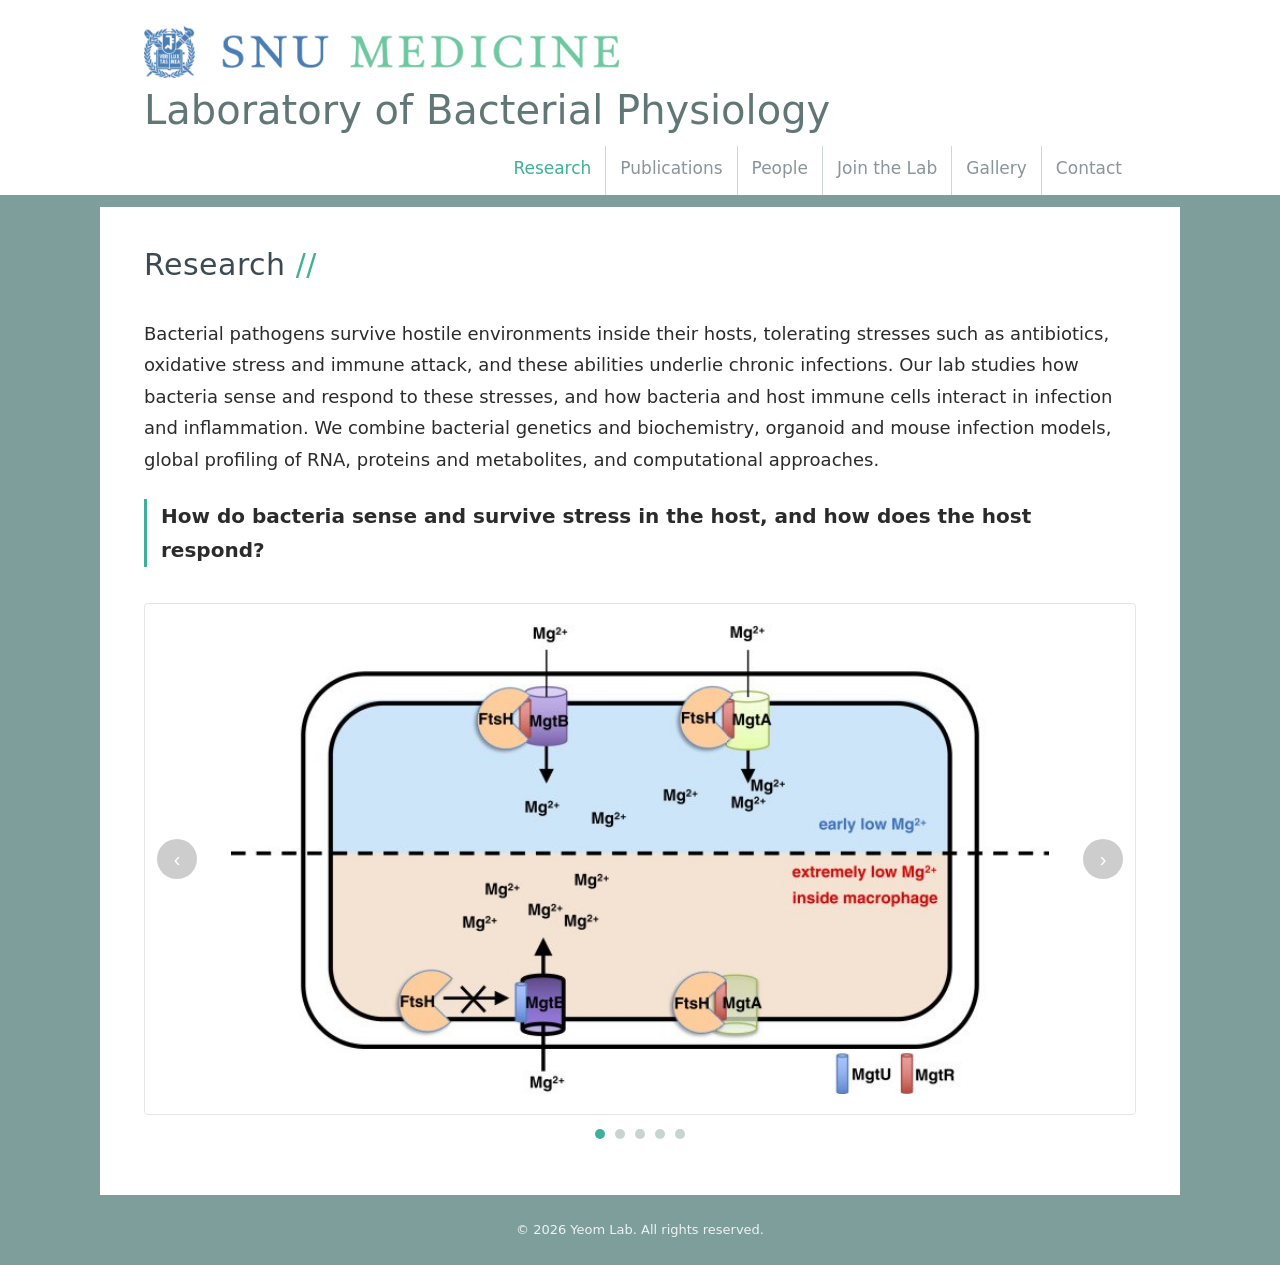
<file: index.html>
<!doctype html>
<html lang="en">
<head>
  <meta charset="utf-8">
  <meta name="viewport" content="width=device-width, initial-scale=1">
  <title>Research | Laboratory of Bacterial Physiology</title>
  <meta name="description" content="Yeom Lab — Laboratory of Bacterial Physiology. How do bacteria sense and survive stress in the host, and how does the host respond?">
  <link rel="stylesheet" href="style.css?v=13">
</head>
<body>
  <main class="wrap research">
    <h1 class="page-title">Research</h1>

    <p class="lead">
      Bacterial pathogens survive hostile environments inside their hosts, tolerating stresses such as
      antibiotics, oxidative stress and immune attack, and these abilities underlie chronic infections.
      Our lab studies how bacteria sense and respond to these stresses, and how bacteria and host immune
      cells interact in infection and inflammation. We combine bacterial genetics and biochemistry,
      organoid and mouse infection models, global profiling of RNA, proteins and metabolites, and
      computational approaches.
    </p>

    <p class="question">How do bacteria sense and survive stress in the host, and how does the host respond?</p>

    <!-- 연구 그림 슬라이드 (6초마다 자동으로 넘어가고, 화살표·점·스와이프로 직접 넘길 수 있어요)
         그림 추가: images/research 폴더에 그림을 넣고
         아래 <div class="slide">…</div> 한 줄을 복사해 파일 이름만 바꾸세요. -->
    <div class="slideshow" aria-roledescription="carousel">
      <div class="slide"><img src="images/research/research1.jpg" alt="Mg2+ transporter regulation by FtsH in Salmonella"></div>
      <div class="slide"><img src="images/research/research2.jpg" alt="Mesenteric macrophages control systemic inflammation"></div>
      <div class="slide"><img src="images/research/research3.jpg" alt="ATP-dependent proteolysis and bacterial regrowth"></div>
      <div class="slide"><img src="images/research/research4.jpg" alt="Protective bacterial antigen structure"></div>
      <div class="slide"><img src="images/research/research5.jpg" alt="IscR-mediated morphological change in Acinetobacter baumannii"></div>
      <button class="slide-btn prev" aria-label="이전 그림">‹</button>
      <button class="slide-btn next" aria-label="다음 그림">›</button>
    </div>
    <div class="slide-dots"></div>
  </main>
  <script src="script.js?v=13"></script>
</body>
</html>
</file>
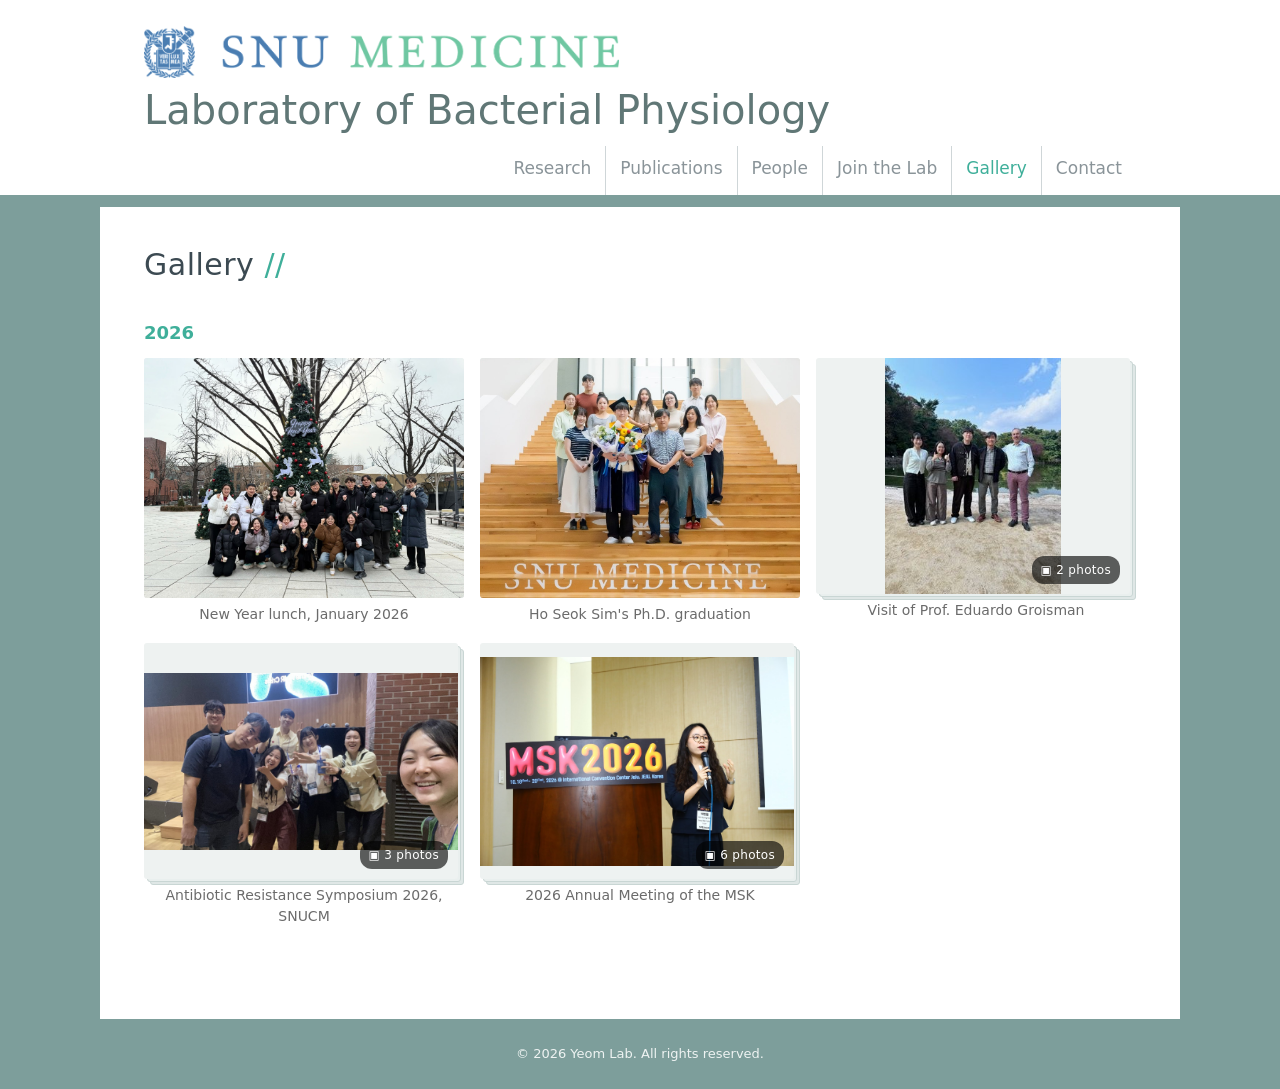
<file: gallery.html>
<!doctype html>
<html lang="en">
<head>
  <meta charset="utf-8">
  <meta name="viewport" content="width=device-width, initial-scale=1">
  <title>Gallery | Laboratory of Bacterial Physiology</title>
  <link rel="stylesheet" href="style.css?v=13">
  <style>
    /* 사진 설명 가운데 정렬 */
    .gallery figcaption { text-align: center; }
  </style>
</head>
<body>
  <main class="wrap">
    <h1 class="page-title">Gallery</h1>

    <!-- 사진 올리는 방법
         1) 사진을 해당 연도 폴더에 넣습니다. (예: images/gallery/2026/2026-05-lab-outing.jpg)
         2) 같은 연도 안에서 <figure>…</figure> 한 덩어리를 복사해 붙이고
            파일 이름과 설명(figcaption)만 바꿉니다.
         3) 새 연도는 <section class="gallery-year"> … </section> 전체를 복사해
            맨 위에 붙이고 연도와 폴더 이름을 바꿉니다. (예: 2027, images/gallery/2027/)
         * 사진은 가로 2000px 이하로 줄여서 올리면 페이지가 빨리 열립니다. -->

    <section class="gallery-year">
      <h2 class="pub-year">2026</h2>
      <div class="gallery">
        <figure>
          <img src="images/gallery/2026/2026-01-new-year-lunch-1.jpg" alt="Lab members at the New Year lunch, January 2026" loading="lazy">
          <figcaption>New Year lunch, January 2026</figcaption>
        </figure>
        <figure>
          <img src="images/gallery/2026/2026-sim-hoseok-phd-graduation.jpg" alt="Ho Seok Sim's Ph.D. graduation with lab members" loading="lazy">
          <figcaption>Ho Seok Sim's Ph.D. graduation</figcaption>
        </figure>
        <figure class="album">
          <figcaption>Visit of Prof. Eduardo Groisman</figcaption>
          <div class="album-photos">
            <img src="images/gallery/2026/2026-groisman-visit-1.jpg" alt="Visit of Prof. Eduardo Groisman" data-caption="">
            <img src="images/gallery/2026/2026-groisman-visit-3.jpg" alt="Prof. Eduardo Groisman and Jinki Yeom by a pond" data-caption="">
          </div>
        </figure>
        <figure class="album">
          <figcaption>Antibiotic Resistance Symposium 2026, SNUCM</figcaption>
          <div class="album-photos">
            <img src="images/gallery/2026/2026-amr-symposium-snucm-1.jpg" alt="Lab members at the Antibiotic Resistance Symposium 2026, SNUCM" data-caption="">
            <img src="images/gallery/2026/2026-amr-symposium-snucm-2.jpg" alt="Lab members in front of the Antibiotic Resistance Symposium 2026 screen, SNUCM" data-caption="">
            <img src="images/gallery/2026/2026-amr-symposium-snucm-3.jpg" alt="Lab members at the Antibiotic Resistance Symposium 2026, SNUCM" data-caption="">
          </div>
        </figure>
        <!-- 앨범: 여러 장을 한 칸에 모아 보여줍니다.
             사진 추가는 album-photos 안에 <img …> 한 줄을 복사해서 넣으세요.
             data-caption 은 확대해서 볼 때 나오는 사진별 설명입니다. 첫 번째 사진이 표지가 됩니다. -->
        <figure class="album">
          <figcaption>2026 Annual Meeting of the MSK</figcaption>
          <div class="album-photos">
            <img src="images/gallery/2026/2026-10-msk-gs-presentation-park-minkyung.jpg" alt="Min-Kyung Park presenting at the MSK 2026 Graduate Student Session" data-caption="Min-Kyung Park, presenting at the Graduate Student (GS) Session">
            <img src="images/gallery/2026/2026-10-msk-gs-session-chair.jpg" alt="Chair of the Graduate Student session at MSK 2026" data-caption="Jinki Yeom, Chair of the GS session">
            <img src="images/gallery/2026/2026-10-msk-best-oral-award-group.jpg" alt="Best Oral Presentation Award ceremony at MSK 2026" data-caption="Min-Kyung Park, Best Oral Presentation Award">
            <img src="images/gallery/2026/2026-10-msk-signal-transduction-symposium.jpg" alt="Presentation at the Signal Transduction symposium, MSK 2026" data-caption="Jinki Yeom, Presentation of the Symposia for Signal Transduction">
            <img src="images/gallery/2026/2026-10-msk-staff-kim-nayoung-park-jumi.jpg" alt="Nayoung Kim and Jumi Park, staff members at MSK 2026" data-caption="Nayoung Kim and Jumi Park, staff members at MSK 2026">
            <img src="images/gallery/2026/2026-groisman-visit-2.jpg" alt="Dinner with Prof. Eduardo Groisman at the MSK" data-caption="Dinner with Prof. Eduardo Groisman">
          </div>
        </figure>
      </div>
    </section>
  </main>
  <script src="script.js?v=14"></script>
</body>
</html>
</file>
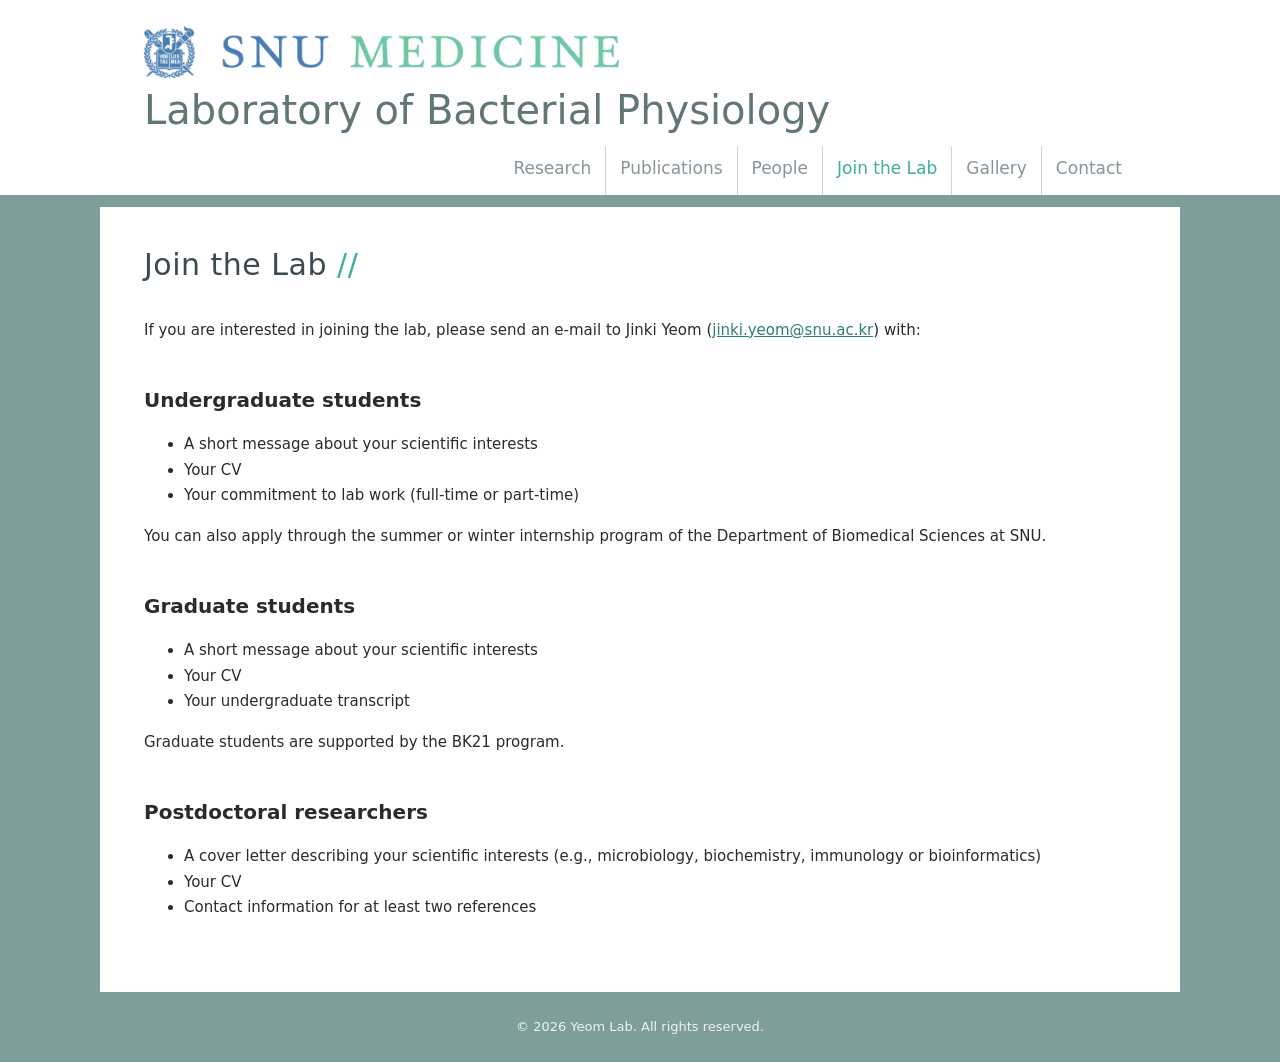
<file: join.html>
<!doctype html>
<html lang="en">
<head>
  <meta charset="utf-8">
  <meta name="viewport" content="width=device-width, initial-scale=1">
  <title>Join the Lab | Laboratory of Bacterial Physiology</title>
  <link rel="stylesheet" href="style.css?v=13">
</head>
<body>
  <main class="wrap">
    <h1 class="page-title">Join the Lab</h1>

    <p class="lead">
      If you are interested in joining the lab, please send an e-mail to
      Jinki Yeom (<a href="mailto:jinki.yeom@snu.ac.kr">jinki.yeom@snu.ac.kr</a>) with:
    </p>

    <h2>Undergraduate students</h2>
    <ul>
      <li>A short message about your scientific interests</li>
      <li>Your CV</li>
      <li>Your commitment to lab work (full-time or part-time)</li>
    </ul>
    <p>You can also apply through the summer or winter internship program of the Department of Biomedical Sciences at SNU.</p>

    <h2>Graduate students</h2>
    <ul>
      <li>A short message about your scientific interests</li>
      <li>Your CV</li>
      <li>Your undergraduate transcript</li>
    </ul>
    <p>Graduate students are supported by the BK21 program.</p>

    <h2>Postdoctoral researchers</h2>
    <ul>
      <li>A cover letter describing your scientific interests (e.g., microbiology, biochemistry, immunology or bioinformatics)</li>
      <li>Your CV</li>
      <li>Contact information for at least two references</li>
    </ul>
  </main>
  <script src="script.js?v=13"></script>
</body>
</html>
</file>
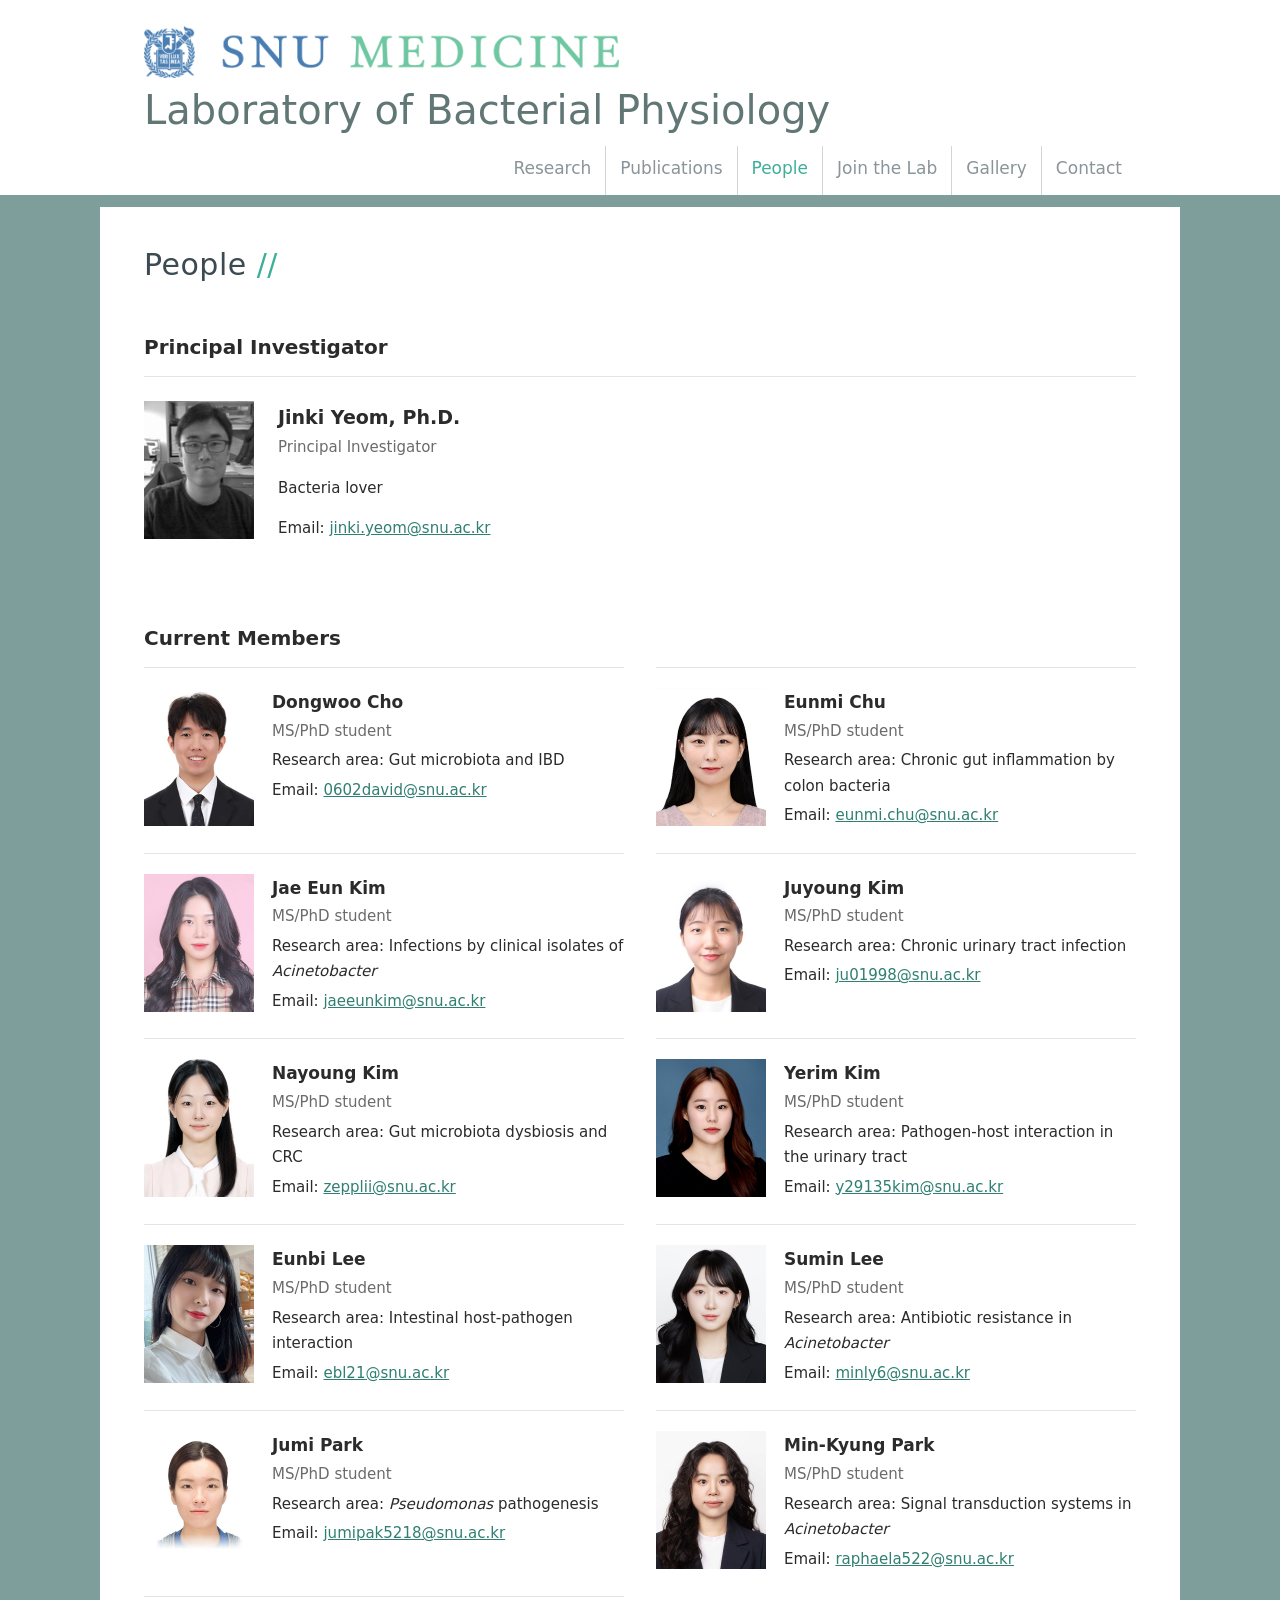
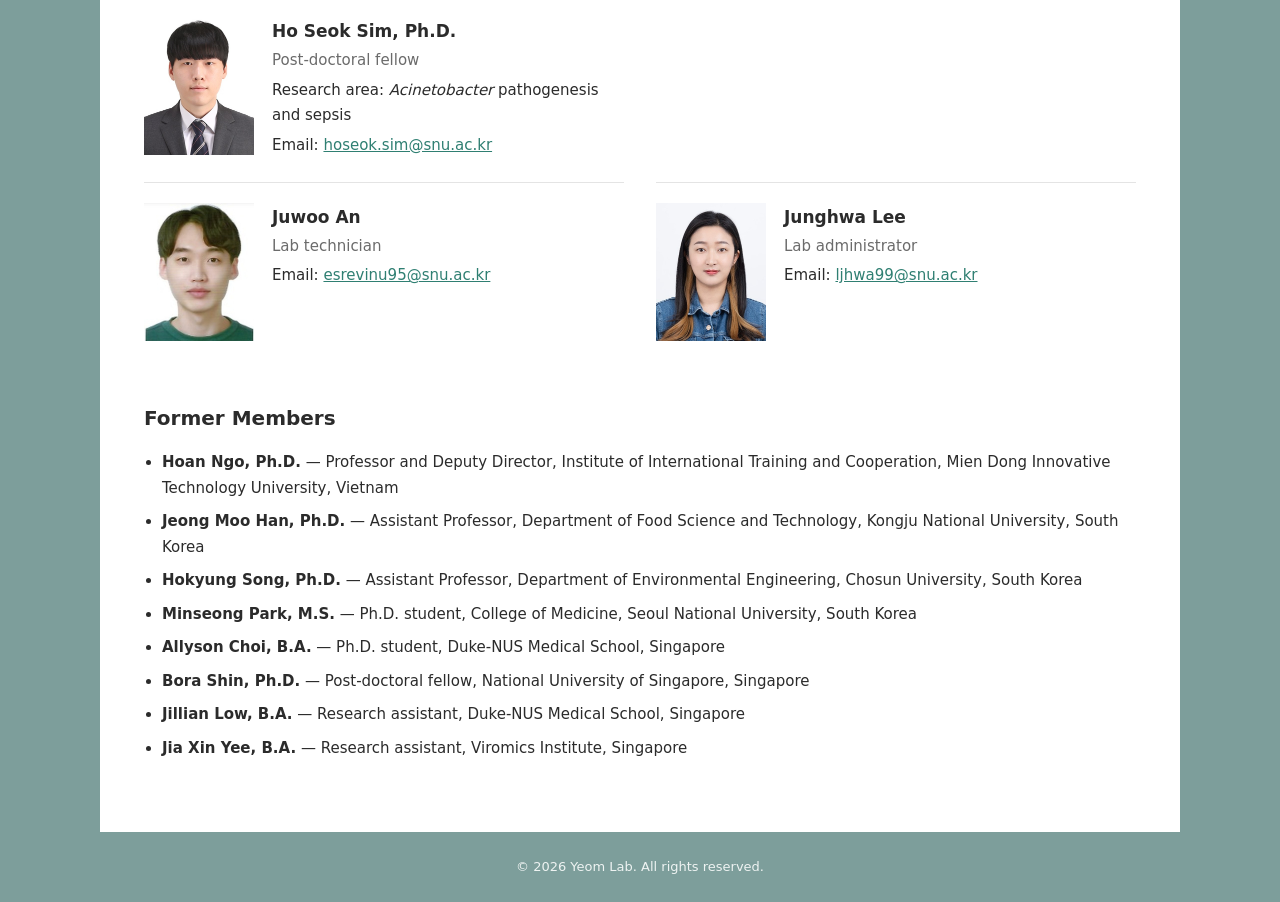
<file: people.html>
<!doctype html>
<html lang="en">
<head>
  <meta charset="utf-8">
  <meta name="viewport" content="width=device-width, initial-scale=1">
  <title>People | Laboratory of Bacterial Physiology</title>
  <link rel="stylesheet" href="style.css?v=13">
</head>
<body>
  <main class="wrap">
    <h1 class="page-title">People</h1>

    <!-- 구성원은 성(last name) 알파벳 순서입니다.
         구성원 추가: <div class="person">…</div> 한 덩어리를 복사해서 내용을 바꾸세요.
         사진은 images/people 폴더에 넣고 src 의 파일 이름을 맞추면 됩니다.
         사진은 가로:세로 = 4:5 비율이면 가장 잘 맞습니다.
         졸업생은 아래 Former Members 의 <li> 한 줄을 복사해서 추가하세요. -->

    <section class="people-group">
      <h2>Principal Investigator</h2>
      <div class="person" style="grid-template-columns: 110px 1fr;">
        <img style="width:110px; height:138px;" src="images/people/yeom-jinki.jpg" alt="Jinki Yeom, Ph.D." loading="lazy">
        <div>
          <h3>Jinki Yeom, Ph.D.</h3>
          <p class="role">Principal Investigator</p>
          <p>Bacteria lover</p>
          <p>Email: <a href="mailto:jinki.yeom@snu.ac.kr">jinki.yeom@snu.ac.kr</a></p>
        </div>
      </div>
    </section>

    <section class="people-group members-grid">
      <h2>Current Members</h2>
      <div class="grid">
      <div class="person">
        <img src="images/people/cho-dongwoo.jpg" alt="Dongwoo Cho" loading="lazy">
        <div>
          <h3>Dongwoo Cho</h3>
          <p class="role">MS/PhD student</p>
          <p>Research area: Gut microbiota and IBD</p>
          <p>Email: <a href="mailto:0602david@snu.ac.kr">0602david@snu.ac.kr</a></p>
        </div>
      </div>
      <div class="person">
        <img src="images/people/chu-eunmi.jpg" alt="Eunmi Chu" loading="lazy">
        <div>
          <h3>Eunmi Chu</h3>
          <p class="role">MS/PhD student</p>
          <p>Research area: Chronic gut inflammation by colon bacteria</p>
          <p>Email: <a href="mailto:eunmi.chu@snu.ac.kr">eunmi.chu@snu.ac.kr</a></p>
        </div>
      </div>
      <div class="person">
        <img src="images/people/kim-jaeeun.jpg" alt="Jae Eun Kim" loading="lazy">
        <div>
          <h3>Jae Eun Kim</h3>
          <p class="role">MS/PhD student</p>
          <p>Research area: Infections by clinical isolates of <em>Acinetobacter</em></p>
          <p>Email: <a href="mailto:jaeeunkim@snu.ac.kr">jaeeunkim@snu.ac.kr</a></p>
        </div>
      </div>
      <div class="person">
        <img src="images/people/kim-juyoung.jpg" alt="Juyoung Kim" loading="lazy">
        <div>
          <h3>Juyoung Kim</h3>
          <p class="role">MS/PhD student</p>
          <p>Research area: Chronic urinary tract infection</p>
          <p>Email: <a href="mailto:ju01998@snu.ac.kr">ju01998@snu.ac.kr</a></p>
        </div>
      </div>
      <div class="person">
        <img src="images/people/kim-nayoung.jpg" alt="Nayoung Kim" loading="lazy">
        <div>
          <h3>Nayoung Kim</h3>
          <p class="role">MS/PhD student</p>
          <p>Research area: Gut microbiota dysbiosis and CRC</p>
          <p>Email: <a href="mailto:zepplii@snu.ac.kr">zepplii@snu.ac.kr</a></p>
        </div>
      </div>
      <div class="person">
        <img src="images/people/kim-yerim.jpg" alt="Yerim Kim" loading="lazy">
        <div>
          <h3>Yerim Kim</h3>
          <p class="role">MS/PhD student</p>
          <p>Research area: Pathogen-host interaction in the urinary tract</p>
          <p>Email: <a href="mailto:y29135kim@snu.ac.kr">y29135kim@snu.ac.kr</a></p>
        </div>
      </div>
      <div class="person">
        <img src="images/people/lee-eunbi.jpg" alt="Eunbi Lee" loading="lazy">
        <div>
          <h3>Eunbi Lee</h3>
          <p class="role">MS/PhD student</p>
          <p>Research area: Intestinal host-pathogen interaction</p>
          <p>Email: <a href="mailto:ebl21@snu.ac.kr">ebl21@snu.ac.kr</a></p>
        </div>
      </div>
      <div class="person">
        <img src="images/people/lee-sumin.jpg" alt="Sumin Lee" loading="lazy">
        <div>
          <h3>Sumin Lee</h3>
          <p class="role">MS/PhD student</p>
          <p>Research area: Antibiotic resistance in <em>Acinetobacter</em></p>
          <p>Email: <a href="mailto:minly6@snu.ac.kr">minly6@snu.ac.kr</a></p>
        </div>
      </div>
      <div class="person">
        <img src="images/people/park-jumi.jpg" alt="Jumi Park" loading="lazy">
        <div>
          <h3>Jumi Park</h3>
          <p class="role">MS/PhD student</p>
          <p>Research area: <em>Pseudomonas</em> pathogenesis</p>
          <p>Email: <a href="mailto:jumipak5218@snu.ac.kr">jumipak5218@snu.ac.kr</a></p>
        </div>
      </div>
      <div class="person">
        <img src="images/people/park-minkyung.jpg" alt="Min-Kyung Park" loading="lazy">
        <div>
          <h3>Min-Kyung Park</h3>
          <p class="role">MS/PhD student</p>
          <p>Research area: Signal transduction systems in <em>Acinetobacter</em></p>
          <p>Email: <a href="mailto:raphaela522@snu.ac.kr">raphaela522@snu.ac.kr</a></p>
        </div>
      </div>
      <div class="person">
        <img src="images/people/sim-hoseok.jpg" alt="Ho Seok Sim, Ph.D." loading="lazy">
        <div>
          <h3>Ho Seok Sim, Ph.D.</h3>
          <p class="role">Post-doctoral fellow</p>
          <p>Research area: <em>Acinetobacter</em> pathogenesis and sepsis</p>
          <p>Email: <a href="mailto:hoseok.sim@snu.ac.kr">hoseok.sim@snu.ac.kr</a></p>
        </div>
      </div>
      <!-- 아래 두 명은 마지막 줄에 나란히 배치 -->
      <div class="person" style="grid-column: 1;">
        <img src="images/people/an-juwoo.jpg" alt="Juwoo An" loading="lazy">
        <div>
          <h3>Juwoo An</h3>
          <p class="role">Lab technician</p>
          <p>Email: <a href="mailto:esrevinu95@snu.ac.kr">esrevinu95@snu.ac.kr</a></p>
        </div>
      </div>
      <div class="person">
        <img src="images/people/lee-junghwa.jpg" alt="Junghwa Lee" loading="lazy">
        <div>
          <h3>Junghwa Lee</h3>
          <p class="role">Lab administrator</p>
          <p>Email: <a href="mailto:ljhwa99@snu.ac.kr">ljhwa99@snu.ac.kr</a></p>
        </div>
      </div>
      </div>
    </section>

    <section class="people-group">
      <h2>Former Members</h2>
      <ul class="alumni-list">
        <li><strong>Hoan Ngo, Ph.D.</strong> — Professor and Deputy Director, Institute of International Training and Cooperation, Mien Dong Innovative Technology University, Vietnam</li>
        <li><strong>Jeong Moo Han, Ph.D.</strong> — Assistant Professor, Department of Food Science and Technology, Kongju National University, South Korea</li>
        <li><strong>Hokyung Song, Ph.D.</strong> — Assistant Professor, Department of Environmental Engineering, Chosun University, South Korea</li>
        <li><strong>Minseong Park, M.S.</strong> — Ph.D. student, College of Medicine, Seoul National University, South Korea</li>
        <li><strong>Allyson Choi, B.A.</strong> — Ph.D. student, Duke-NUS Medical School, Singapore</li>
        <li><strong>Bora Shin, Ph.D.</strong> — Post-doctoral fellow, National University of Singapore, Singapore</li>
        <li><strong>Jillian Low, B.A.</strong> — Research assistant, Duke-NUS Medical School, Singapore</li>
        <li><strong>Jia Xin Yee, B.A.</strong> — Research assistant, Viromics Institute, Singapore</li>
      </ul>
    </section>
  </main>
  <script src="script.js?v=13"></script>
</body>
</html>
</file>
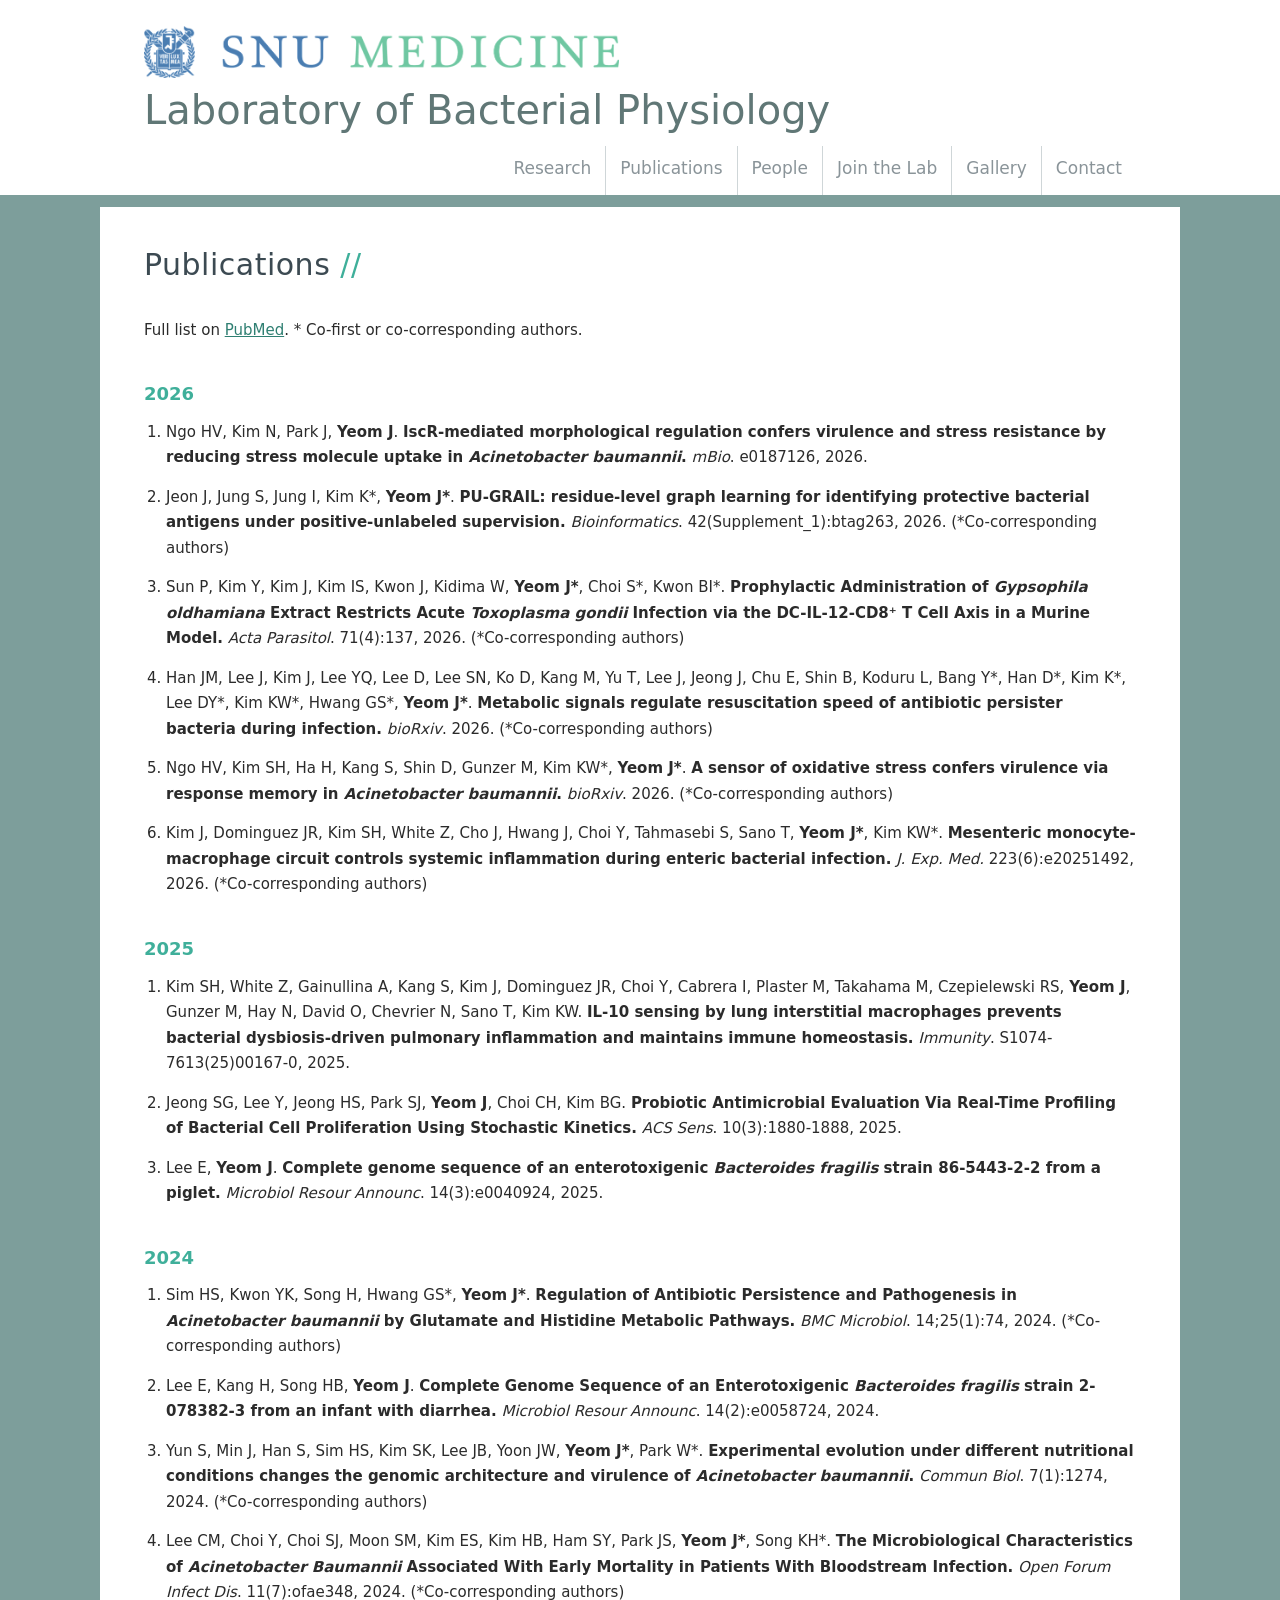
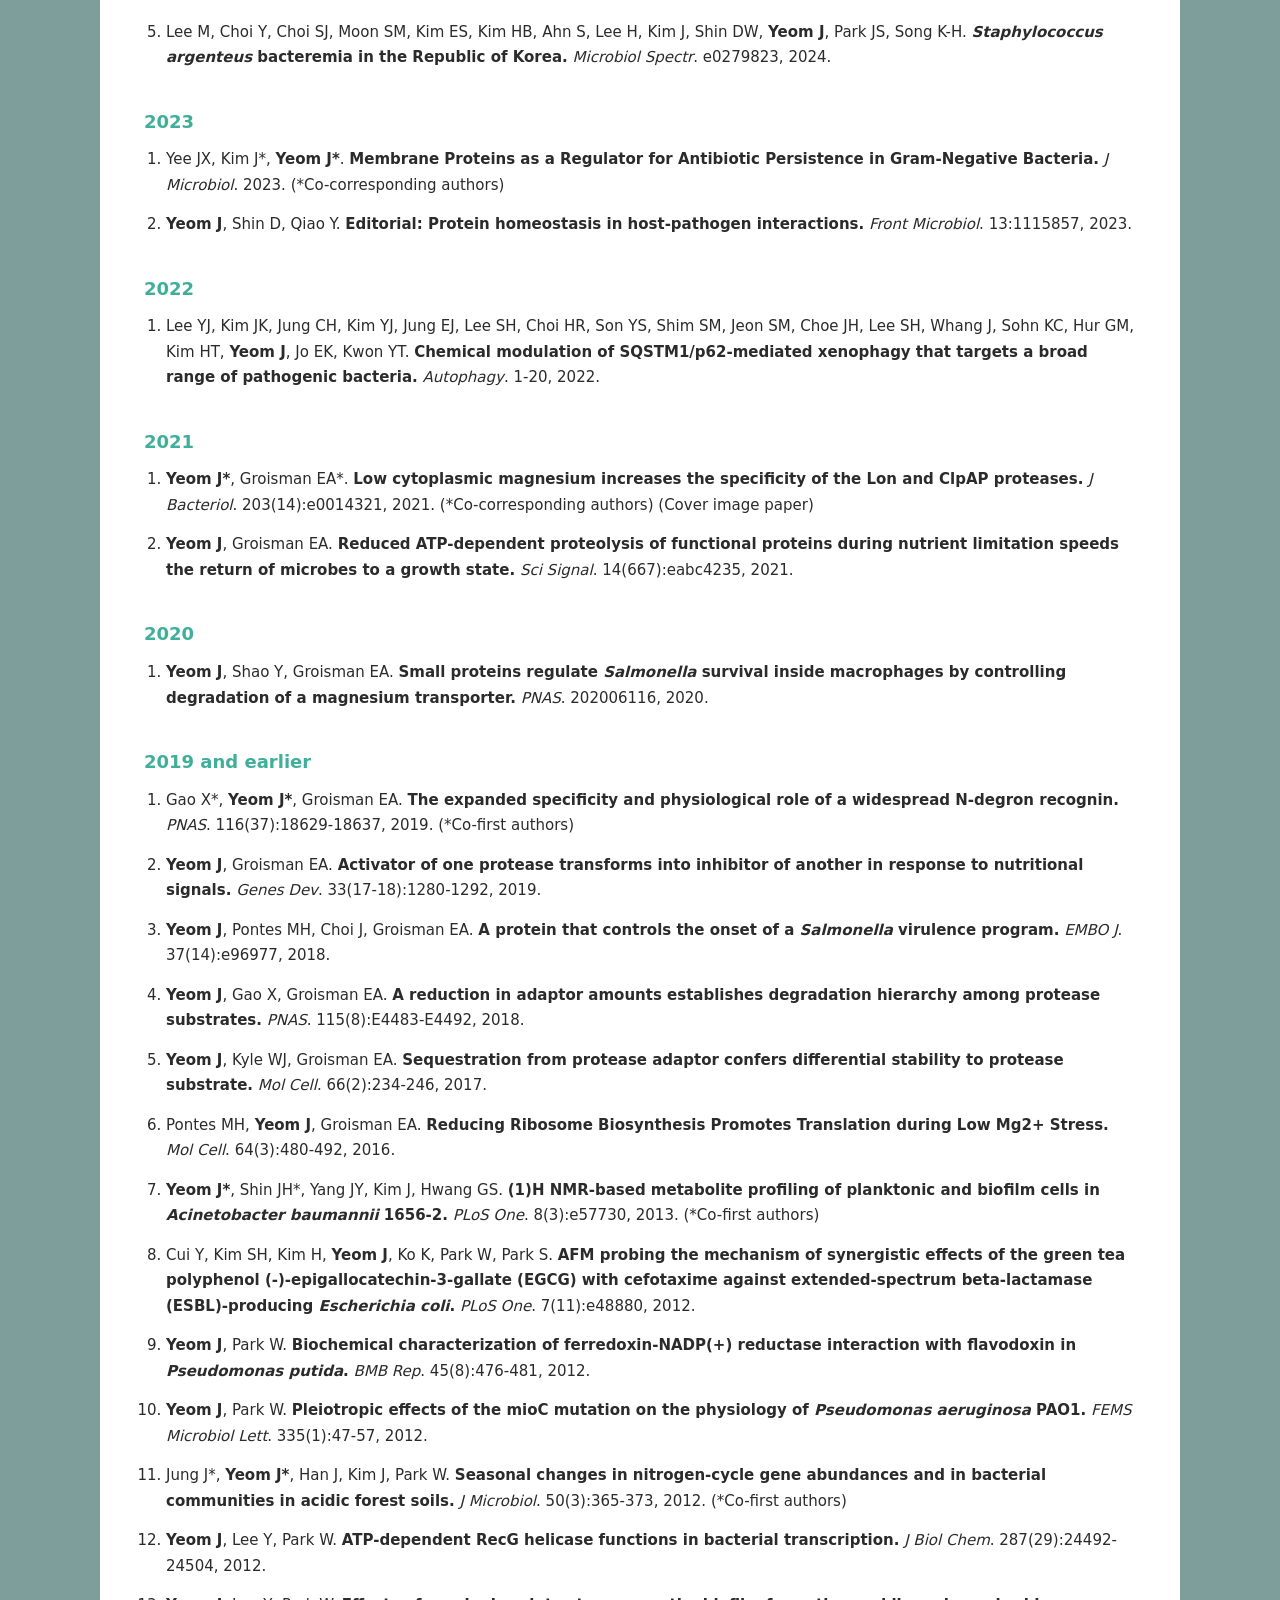
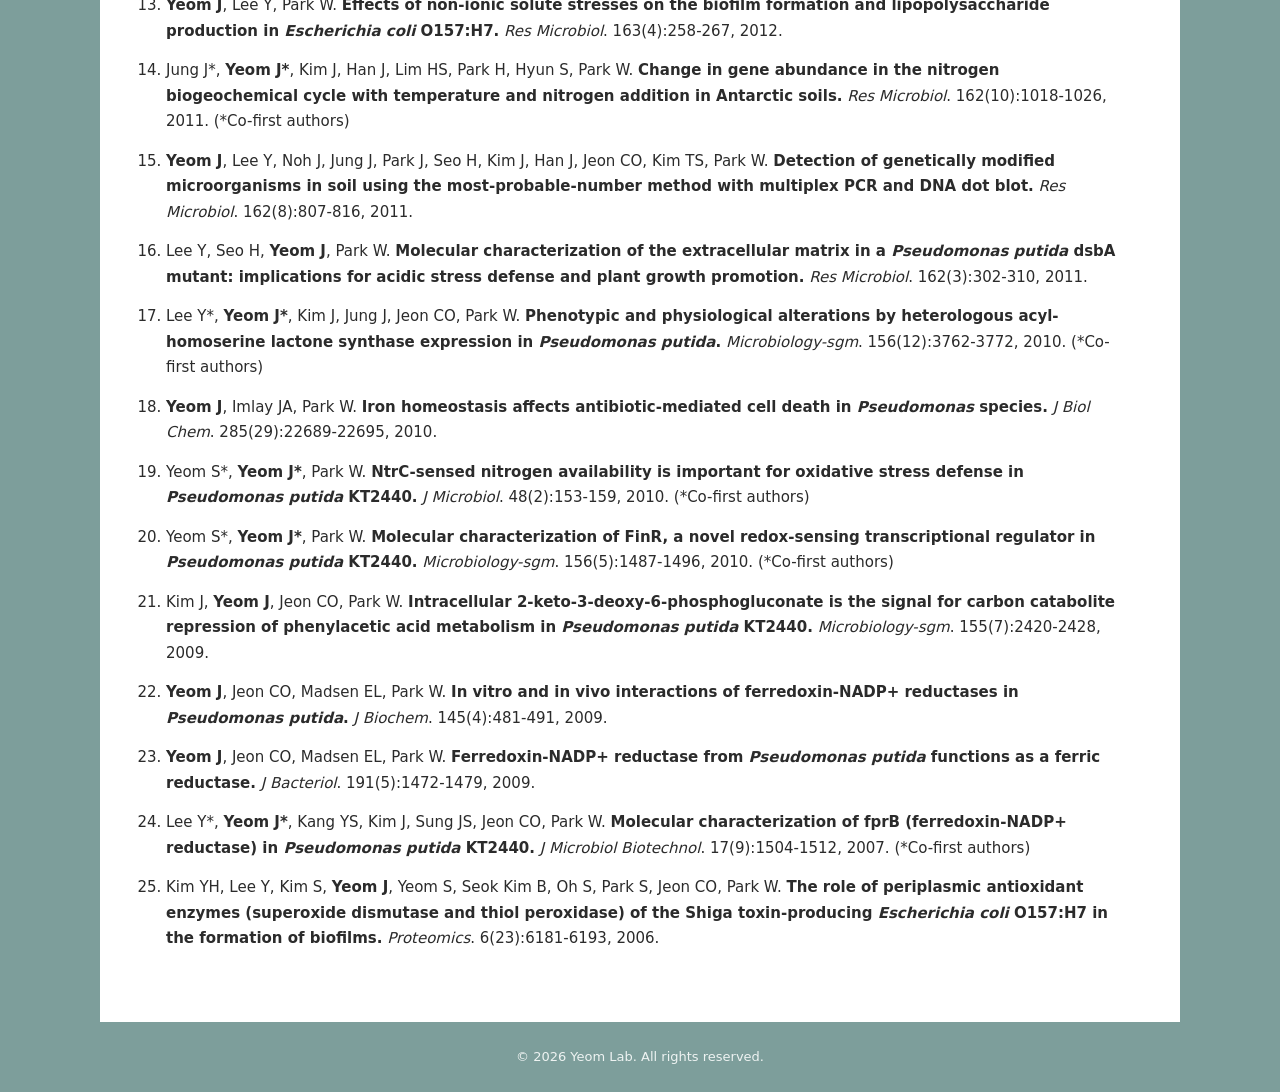
<file: publications-2.html>
<!doctype html>
<html lang="en">
<head>
  <meta charset="utf-8">
  <meta name="viewport" content="width=device-width, initial-scale=1">
  <title>Publications | Laboratory of Bacterial Physiology</title>
  <link rel="stylesheet" href="style.css?v=8">
</head>
<body>
  <main class="wrap">
    <h1 class="page-title">Publications</h1>
    <p class="lead">Full list on <a href="https://pubmed.ncbi.nlm.nih.gov/?term=jinki+yeom&sort=date" target="_blank" rel="noopener">PubMed</a>. * Co-first or co-corresponding authors.</p>

    <!-- 논문 추가: 해당 연도의 <li>…</li> 한 줄을 복사해 맨 위에 붙이고 내용을 바꾸세요.
         새 연도는 <h2 class="pub-year"> 와 <ol class="pubs"> … </ol> 을 함께 복사하세요.
         학명 등 기울임은 <em>…</em>, 교수님 이름 굵게는 <strong>…</strong> 입니다. -->

    <h2 class="pub-year">2026</h2>
    <ol class="pubs">
      <li>Ngo HV, Kim N, Park J, <strong>Yeom J</strong>. <span class="pub-title">IscR-mediated morphological regulation confers virulence and stress resistance by reducing stress molecule uptake in <em>Acinetobacter baumannii</em>.</span> <span class="pub-journal">mBio</span>. e0187126, 2026.</li>
      <li>Jeon J, Jung S, Jung I, Kim K*, <strong>Yeom J*</strong>. <span class="pub-title">PU-GRAIL: residue-level graph learning for identifying protective bacterial antigens under positive-unlabeled supervision.</span> <span class="pub-journal">Bioinformatics</span>. 42(Supplement_1):btag263, 2026. (*Co-corresponding authors)</li>
      <li>Sun P, Kim Y, Kim J, Kim IS, Kwon J, Kidima W, <strong>Yeom J*</strong>, Choi S*, Kwon BI*. <span class="pub-title">Prophylactic Administration of <em>Gypsophila oldhamiana</em> Extract Restricts Acute <em>Toxoplasma gondii</em> Infection via the DC-IL-12-CD8⁺ T Cell Axis in a Murine Model.</span> <span class="pub-journal">Acta Parasitol</span>. 71(4):137, 2026. (*Co-corresponding authors)</li>
      <li>Han JM, Lee J, Kim J, Lee YQ, Lee D, Lee SN, Ko D, Kang M, Yu T, Lee J, Jeong J, Chu E, Shin B, Koduru L, Bang Y*, Han D*, Kim K*, Lee DY*, Kim KW*, Hwang GS*, <strong>Yeom J*</strong>. <span class="pub-title">Metabolic signals regulate resuscitation speed of antibiotic persister bacteria during infection.</span> <span class="pub-journal">bioRxiv</span>. 2026. (*Co-corresponding authors)</li>
      <li>Ngo HV, Kim SH, Ha H, Kang S, Shin D, Gunzer M, Kim KW*, <strong>Yeom J*</strong>. <span class="pub-title">A sensor of oxidative stress confers virulence via response memory in <em>Acinetobacter baumannii</em>.</span> <span class="pub-journal">bioRxiv</span>. 2026. (*Co-corresponding authors)</li>
      <li>Kim J, Dominguez JR, Kim SH, White Z, Cho J, Hwang J, Choi Y, Tahmasebi S, Sano T, <strong>Yeom J*</strong>, Kim KW*. <span class="pub-title">Mesenteric monocyte-macrophage circuit controls systemic inflammation during enteric bacterial infection.</span> <span class="pub-journal">J. Exp. Med.</span> 223(6):e20251492, 2026. (*Co-corresponding authors)</li>
    </ol>

    <h2 class="pub-year">2025</h2>
    <ol class="pubs">
      <li>Kim SH, White Z, Gainullina A, Kang S, Kim J, Dominguez JR, Choi Y, Cabrera I, Plaster M, Takahama M, Czepielewski RS, <strong>Yeom J</strong>, Gunzer M, Hay N, David O, Chevrier N, Sano T, Kim KW. <span class="pub-title">IL-10 sensing by lung interstitial macrophages prevents bacterial dysbiosis-driven pulmonary inflammation and maintains immune homeostasis.</span> <span class="pub-journal">Immunity</span>. S1074-7613(25)00167-0, 2025.</li>
      <li>Jeong SG, Lee Y, Jeong HS, Park SJ, <strong>Yeom J</strong>, Choi CH, Kim BG. <span class="pub-title">Probiotic Antimicrobial Evaluation Via Real-Time Profiling of Bacterial Cell Proliferation Using Stochastic Kinetics.</span> <span class="pub-journal">ACS Sens</span>. 10(3):1880-1888, 2025.</li>
      <li>Lee E, <strong>Yeom J</strong>. <span class="pub-title">Complete genome sequence of an enterotoxigenic <em>Bacteroides fragilis</em> strain 86-5443-2-2 from a piglet.</span> <span class="pub-journal">Microbiol Resour Announc</span>. 14(3):e0040924, 2025.</li>
    </ol>

    <h2 class="pub-year">2024</h2>
    <ol class="pubs">
      <li>Sim HS, Kwon YK, Song H, Hwang GS*, <strong>Yeom J*</strong>. <span class="pub-title">Regulation of Antibiotic Persistence and Pathogenesis in <em>Acinetobacter baumannii</em> by Glutamate and Histidine Metabolic Pathways.</span> <span class="pub-journal">BMC Microbiol</span>. 14;25(1):74, 2024. (*Co-corresponding authors)</li>
      <li>Lee E, Kang H, Song HB, <strong>Yeom J</strong>. <span class="pub-title">Complete Genome Sequence of an Enterotoxigenic <em>Bacteroides fragilis</em> strain 2-078382-3 from an infant with diarrhea.</span> <span class="pub-journal">Microbiol Resour Announc</span>. 14(2):e0058724, 2024.</li>
      <li>Yun S, Min J, Han S, Sim HS, Kim SK, Lee JB, Yoon JW, <strong>Yeom J*</strong>, Park W*. <span class="pub-title">Experimental evolution under different nutritional conditions changes the genomic architecture and virulence of <em>Acinetobacter baumannii</em>.</span> <span class="pub-journal">Commun Biol</span>. 7(1):1274, 2024. (*Co-corresponding authors)</li>
      <li>Lee CM, Choi Y, Choi SJ, Moon SM, Kim ES, Kim HB, Ham SY, Park JS, <strong>Yeom J*</strong>, Song KH*. <span class="pub-title">The Microbiological Characteristics of <em>Acinetobacter Baumannii</em> Associated With Early Mortality in Patients With Bloodstream Infection.</span> <span class="pub-journal">Open Forum Infect Dis</span>. 11(7):ofae348, 2024. (*Co-corresponding authors)</li>
      <li>Lee M, Choi Y, Choi SJ, Moon SM, Kim ES, Kim HB, Ahn S, Lee H, Kim J, Shin DW, <strong>Yeom J</strong>, Park JS, Song K-H. <span class="pub-title"><em>Staphylococcus argenteus</em> bacteremia in the Republic of Korea.</span> <span class="pub-journal">Microbiol Spectr</span>. e0279823, 2024.</li>
    </ol>

    <h2 class="pub-year">2023</h2>
    <ol class="pubs">
      <li>Yee JX, Kim J*, <strong>Yeom J*</strong>. <span class="pub-title">Membrane Proteins as a Regulator for Antibiotic Persistence in Gram-Negative Bacteria.</span> <span class="pub-journal">J Microbiol</span>. 2023. (*Co-corresponding authors)</li>
      <li><strong>Yeom J</strong>, Shin D, Qiao Y. <span class="pub-title">Editorial: Protein homeostasis in host-pathogen interactions.</span> <span class="pub-journal">Front Microbiol</span>. 13:1115857, 2023.</li>
    </ol>

    <h2 class="pub-year">2022</h2>
    <ol class="pubs">
      <li>Lee YJ, Kim JK, Jung CH, Kim YJ, Jung EJ, Lee SH, Choi HR, Son YS, Shim SM, Jeon SM, Choe JH, Lee SH, Whang J, Sohn KC, Hur GM, Kim HT, <strong>Yeom J</strong>, Jo EK, Kwon YT. <span class="pub-title">Chemical modulation of SQSTM1/p62-mediated xenophagy that targets a broad range of pathogenic bacteria.</span> <span class="pub-journal">Autophagy</span>. 1-20, 2022.</li>
    </ol>

    <h2 class="pub-year">2021</h2>
    <ol class="pubs">
      <li><strong>Yeom J*</strong>, Groisman EA*. <span class="pub-title">Low cytoplasmic magnesium increases the specificity of the Lon and ClpAP proteases.</span> <span class="pub-journal">J Bacteriol</span>. 203(14):e0014321, 2021. (*Co-corresponding authors) (Cover image paper)</li>
      <li><strong>Yeom J</strong>, Groisman EA. <span class="pub-title">Reduced ATP-dependent proteolysis of functional proteins during nutrient limitation speeds the return of microbes to a growth state.</span> <span class="pub-journal">Sci Signal</span>. 14(667):eabc4235, 2021.</li>
    </ol>

    <h2 class="pub-year">2020</h2>
    <ol class="pubs">
      <li><strong>Yeom J</strong>, Shao Y, Groisman EA. <span class="pub-title">Small proteins regulate <em>Salmonella</em> survival inside macrophages by controlling degradation of a magnesium transporter.</span> <span class="pub-journal">PNAS</span>. 202006116, 2020.</li>
    </ol>

    <h2 class="pub-year">2019 and earlier</h2>
    <ol class="pubs">
      <li>Gao X*, <strong>Yeom J*</strong>, Groisman EA. <span class="pub-title">The expanded specificity and physiological role of a widespread N-degron recognin.</span> <span class="pub-journal">PNAS</span>. 116(37):18629-18637, 2019. (*Co-first authors)</li>
      <li><strong>Yeom J</strong>, Groisman EA. <span class="pub-title">Activator of one protease transforms into inhibitor of another in response to nutritional signals.</span> <span class="pub-journal">Genes Dev</span>. 33(17-18):1280-1292, 2019.</li>
      <li><strong>Yeom J</strong>, Pontes MH, Choi J, Groisman EA. <span class="pub-title">A protein that controls the onset of a <em>Salmonella</em> virulence program.</span> <span class="pub-journal">EMBO J</span>. 37(14):e96977, 2018.</li>
      <li><strong>Yeom J</strong>, Gao X, Groisman EA. <span class="pub-title">A reduction in adaptor amounts establishes degradation hierarchy among protease substrates.</span> <span class="pub-journal">PNAS</span>. 115(8):E4483-E4492, 2018.</li>
      <li><strong>Yeom J</strong>, Kyle WJ, Groisman EA. <span class="pub-title">Sequestration from protease adaptor confers differential stability to protease substrate.</span> <span class="pub-journal">Mol Cell</span>. 66(2):234-246, 2017.</li>
      <li>Pontes MH, <strong>Yeom J</strong>, Groisman EA. <span class="pub-title">Reducing Ribosome Biosynthesis Promotes Translation during Low Mg2+ Stress.</span> <span class="pub-journal">Mol Cell</span>. 64(3):480-492, 2016.</li>
      <li><strong>Yeom J*</strong>, Shin JH*, Yang JY, Kim J, Hwang GS. <span class="pub-title">(1)H NMR-based metabolite profiling of planktonic and biofilm cells in <em>Acinetobacter baumannii</em> 1656-2.</span> <span class="pub-journal">PLoS One</span>. 8(3):e57730, 2013. (*Co-first authors)</li>
      <li>Cui Y, Kim SH, Kim H, <strong>Yeom J</strong>, Ko K, Park W, Park S. <span class="pub-title">AFM probing the mechanism of synergistic effects of the green tea polyphenol (-)-epigallocatechin-3-gallate (EGCG) with cefotaxime against extended-spectrum beta-lactamase (ESBL)-producing <em>Escherichia coli</em>.</span> <span class="pub-journal">PLoS One</span>. 7(11):e48880, 2012.</li>
      <li><strong>Yeom J</strong>, Park W. <span class="pub-title">Biochemical characterization of ferredoxin-NADP(+) reductase interaction with flavodoxin in <em>Pseudomonas putida</em>.</span> <span class="pub-journal">BMB Rep</span>. 45(8):476-481, 2012.</li>
      <li><strong>Yeom J</strong>, Park W. <span class="pub-title">Pleiotropic effects of the mioC mutation on the physiology of <em>Pseudomonas aeruginosa</em> PAO1.</span> <span class="pub-journal">FEMS Microbiol Lett</span>. 335(1):47-57, 2012.</li>
      <li>Jung J*, <strong>Yeom J*</strong>, Han J, Kim J, Park W. <span class="pub-title">Seasonal changes in nitrogen-cycle gene abundances and in bacterial communities in acidic forest soils.</span> <span class="pub-journal">J Microbiol</span>. 50(3):365-373, 2012. (*Co-first authors)</li>
      <li><strong>Yeom J</strong>, Lee Y, Park W. <span class="pub-title">ATP-dependent RecG helicase functions in bacterial transcription.</span> <span class="pub-journal">J Biol Chem</span>. 287(29):24492-24504, 2012.</li>
      <li><strong>Yeom J</strong>, Lee Y, Park W. <span class="pub-title">Effects of non-ionic solute stresses on the biofilm formation and lipopolysaccharide production in <em>Escherichia coli</em> O157:H7.</span> <span class="pub-journal">Res Microbiol</span>. 163(4):258-267, 2012.</li>
      <li>Jung J*, <strong>Yeom J*</strong>, Kim J, Han J, Lim HS, Park H, Hyun S, Park W. <span class="pub-title">Change in gene abundance in the nitrogen biogeochemical cycle with temperature and nitrogen addition in Antarctic soils.</span> <span class="pub-journal">Res Microbiol</span>. 162(10):1018-1026, 2011. (*Co-first authors)</li>
      <li><strong>Yeom J</strong>, Lee Y, Noh J, Jung J, Park J, Seo H, Kim J, Han J, Jeon CO, Kim TS, Park W. <span class="pub-title">Detection of genetically modified microorganisms in soil using the most-probable-number method with multiplex PCR and DNA dot blot.</span> <span class="pub-journal">Res Microbiol</span>. 162(8):807-816, 2011.</li>
      <li>Lee Y, Seo H, <strong>Yeom J</strong>, Park W. <span class="pub-title">Molecular characterization of the extracellular matrix in a <em>Pseudomonas putida</em> dsbA mutant: implications for acidic stress defense and plant growth promotion.</span> <span class="pub-journal">Res Microbiol</span>. 162(3):302-310, 2011.</li>
      <li>Lee Y*, <strong>Yeom J*</strong>, Kim J, Jung J, Jeon CO, Park W. <span class="pub-title">Phenotypic and physiological alterations by heterologous acyl-homoserine lactone synthase expression in <em>Pseudomonas putida</em>.</span> <span class="pub-journal">Microbiology-sgm</span>. 156(12):3762-3772, 2010. (*Co-first authors)</li>
      <li><strong>Yeom J</strong>, Imlay JA, Park W. <span class="pub-title">Iron homeostasis affects antibiotic-mediated cell death in <em>Pseudomonas</em> species.</span> <span class="pub-journal">J Biol Chem</span>. 285(29):22689-22695, 2010.</li>
      <li>Yeom S*, <strong>Yeom J*</strong>, Park W. <span class="pub-title">NtrC-sensed nitrogen availability is important for oxidative stress defense in <em>Pseudomonas putida</em> KT2440.</span> <span class="pub-journal">J Microbiol</span>. 48(2):153-159, 2010. (*Co-first authors)</li>
      <li>Yeom S*, <strong>Yeom J*</strong>, Park W. <span class="pub-title">Molecular characterization of FinR, a novel redox-sensing transcriptional regulator in <em>Pseudomonas putida</em> KT2440.</span> <span class="pub-journal">Microbiology-sgm</span>. 156(5):1487-1496, 2010. (*Co-first authors)</li>
      <li>Kim J, <strong>Yeom J</strong>, Jeon CO, Park W. <span class="pub-title">Intracellular 2-keto-3-deoxy-6-phosphogluconate is the signal for carbon catabolite repression of phenylacetic acid metabolism in <em>Pseudomonas putida</em> KT2440.</span> <span class="pub-journal">Microbiology-sgm</span>. 155(7):2420-2428, 2009.</li>
      <li><strong>Yeom J</strong>, Jeon CO, Madsen EL, Park W. <span class="pub-title">In vitro and in vivo interactions of ferredoxin-NADP+ reductases in <em>Pseudomonas putida</em>.</span> <span class="pub-journal">J Biochem</span>. 145(4):481-491, 2009.</li>
      <li><strong>Yeom J</strong>, Jeon CO, Madsen EL, Park W. <span class="pub-title">Ferredoxin-NADP+ reductase from <em>Pseudomonas putida</em> functions as a ferric reductase.</span> <span class="pub-journal">J Bacteriol</span>. 191(5):1472-1479, 2009.</li>
      <li>Lee Y*, <strong>Yeom J*</strong>, Kang YS, Kim J, Sung JS, Jeon CO, Park W. <span class="pub-title">Molecular characterization of fprB (ferredoxin-NADP+ reductase) in <em>Pseudomonas putida</em> KT2440.</span> <span class="pub-journal">J Microbiol Biotechnol</span>. 17(9):1504-1512, 2007. (*Co-first authors)</li>
      <li>Kim YH, Lee Y, Kim S, <strong>Yeom J</strong>, Yeom S, Seok Kim B, Oh S, Park S, Jeon CO, Park W. <span class="pub-title">The role of periplasmic antioxidant enzymes (superoxide dismutase and thiol peroxidase) of the Shiga toxin-producing <em>Escherichia coli</em> O157:H7 in the formation of biofilms.</span> <span class="pub-journal">Proteomics</span>. 6(23):6181-6193, 2006.</li>
    </ol>
  </main>
  <script src="script.js?v=8"></script>
</body>
</html>
</file>
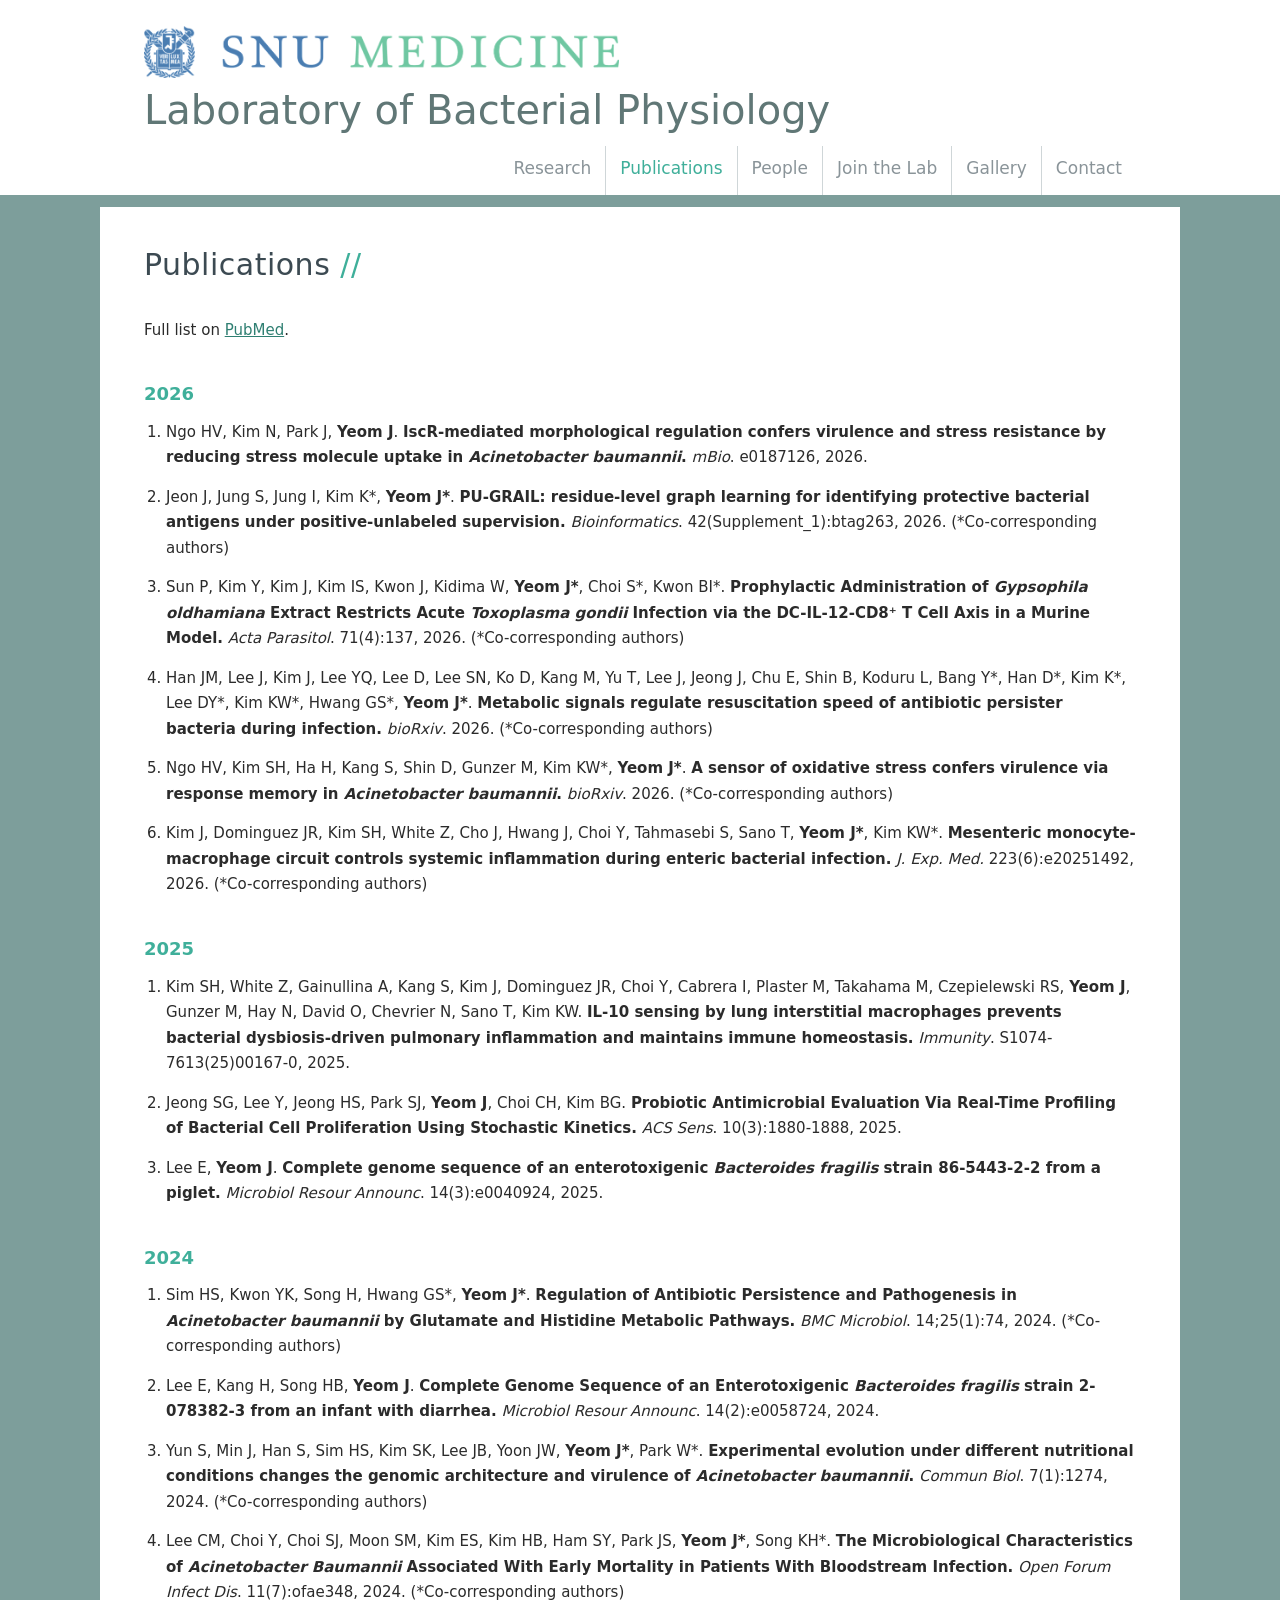
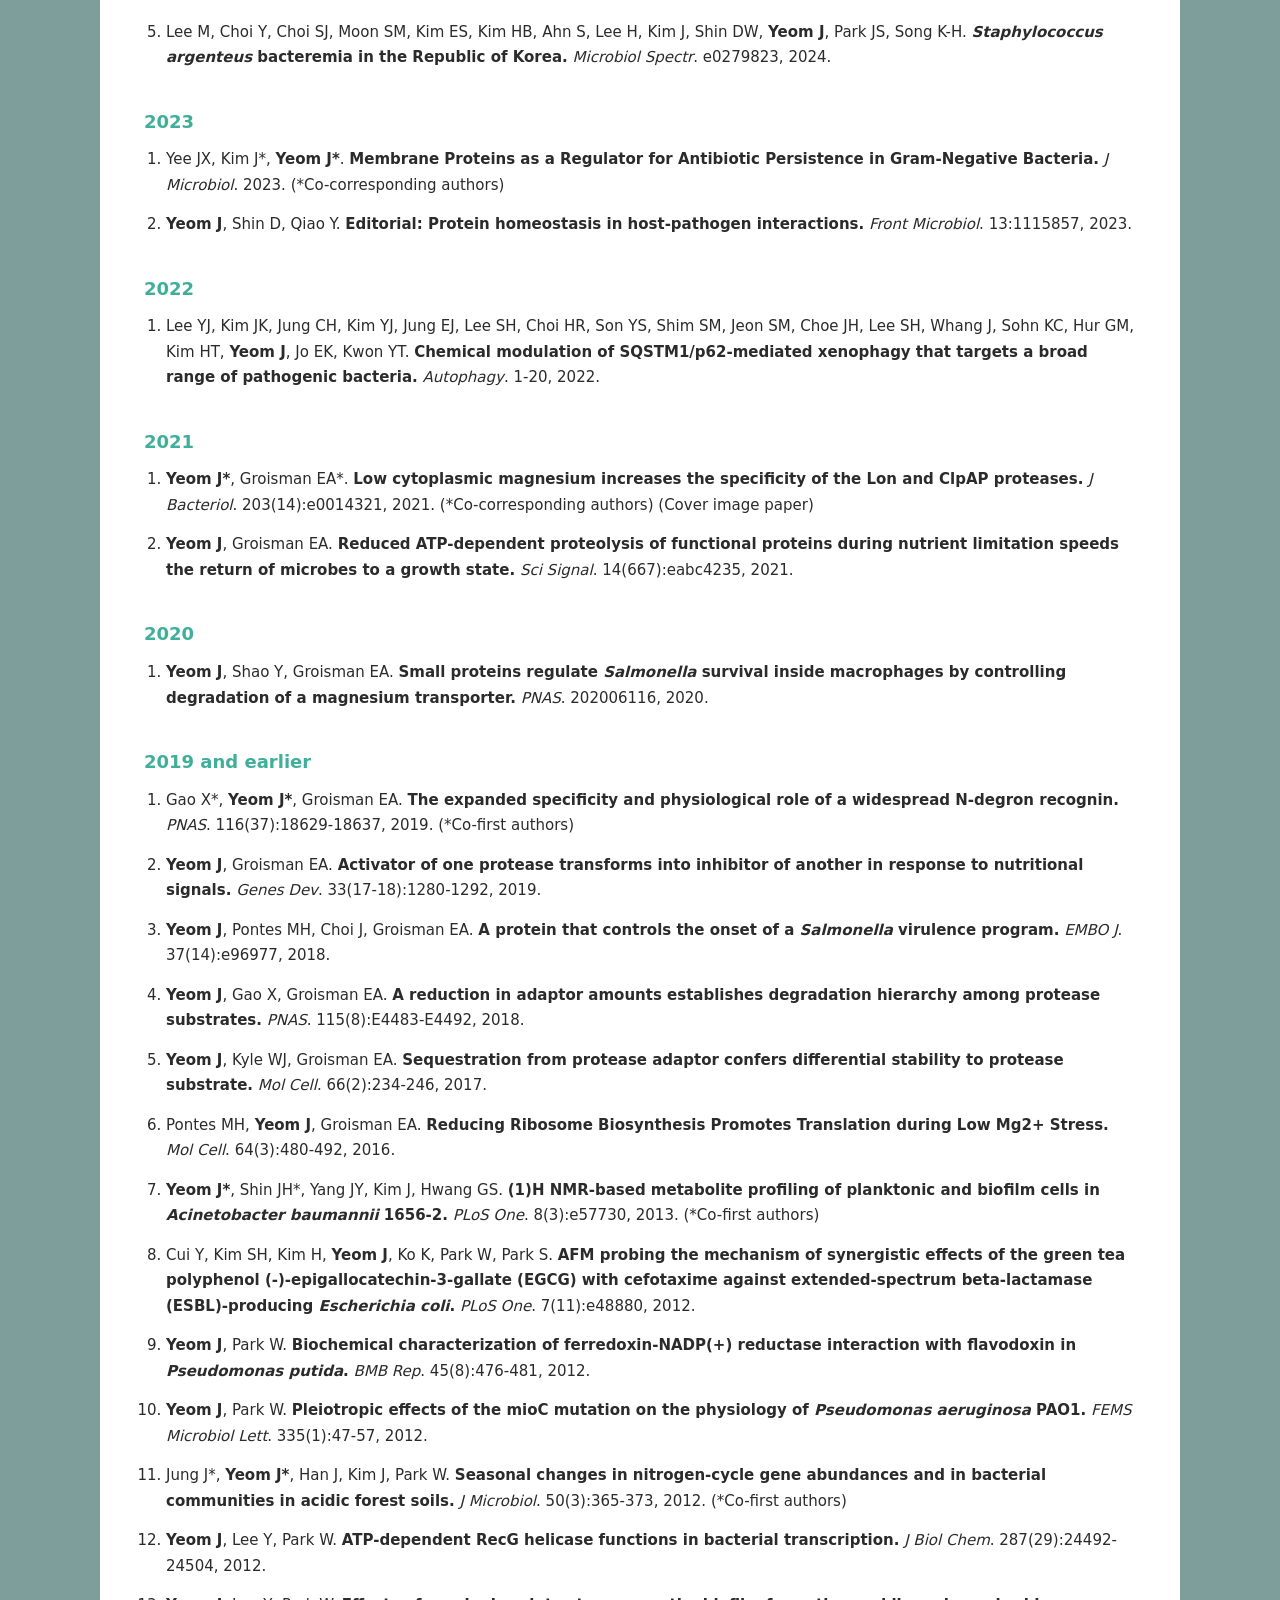
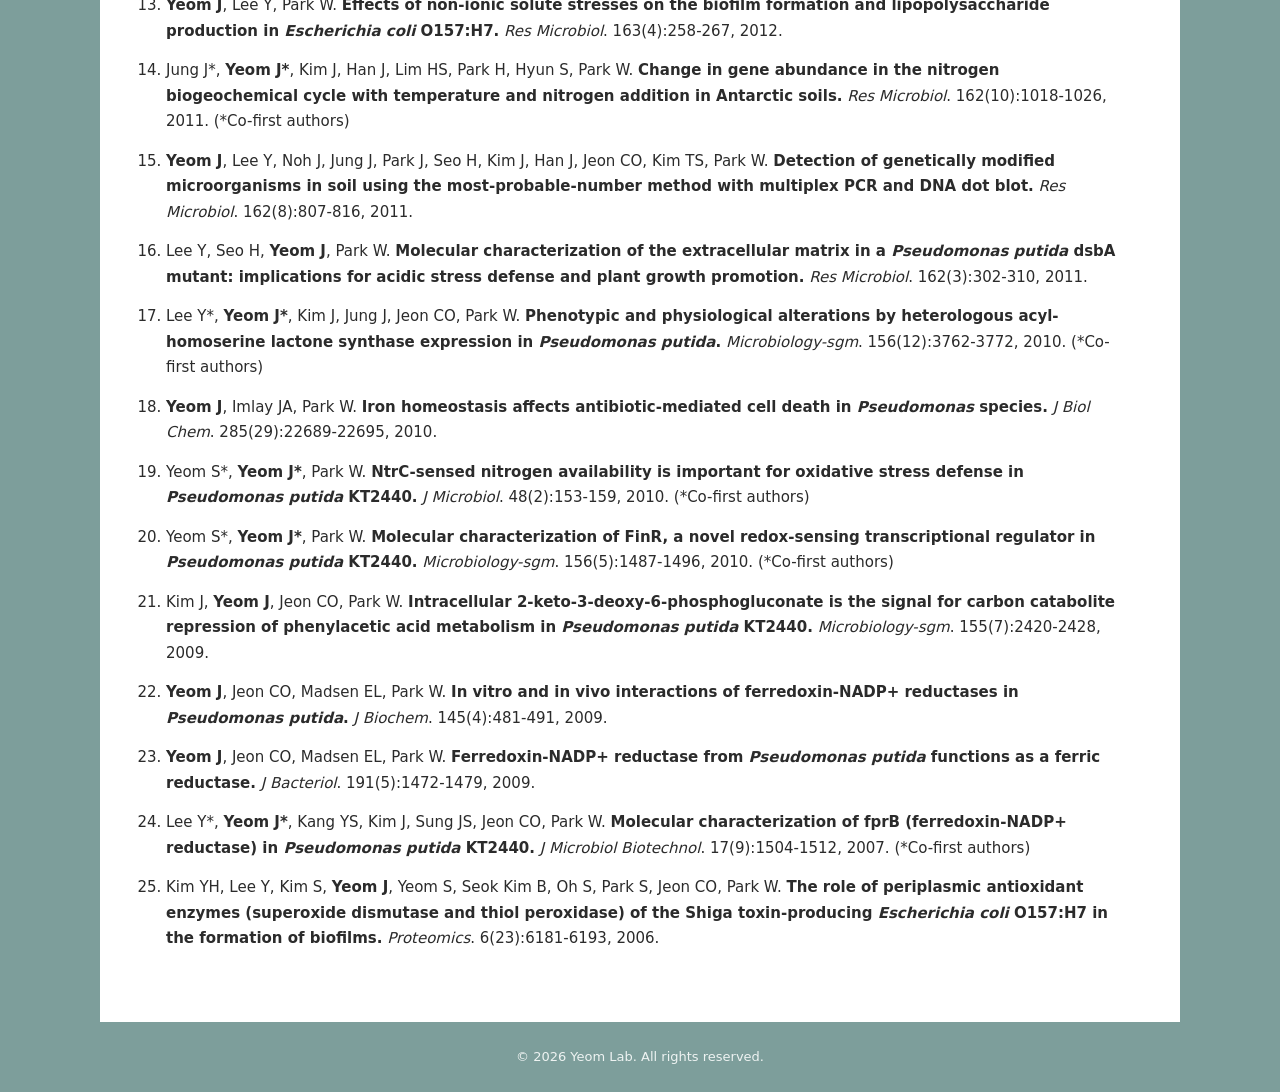
<file: publications.html>
<!doctype html>
<html lang="en">
<head>
  <meta charset="utf-8">
  <meta name="viewport" content="width=device-width, initial-scale=1">
  <title>Publications | Laboratory of Bacterial Physiology</title>
  <link rel="stylesheet" href="style.css?v=13">
</head>
<body>
  <main class="wrap">
    <h1 class="page-title">Publications</h1>
    <p class="lead">Full list on <a href="https://pubmed.ncbi.nlm.nih.gov/?term=jinki+yeom&sort=date" target="_blank" rel="noopener">PubMed</a>.</p>

    <!-- 논문 추가: 해당 연도의 <li>…</li> 한 줄을 복사해 맨 위에 붙이고 내용을 바꾸세요.
         새 연도는 <h2 class="pub-year"> 와 <ol class="pubs"> … </ol> 을 함께 복사하세요.
         학명 등 기울임은 <em>…</em>, 교수님 이름 굵게는 <strong>…</strong> 입니다. -->

    <h2 class="pub-year">2026</h2>
    <ol class="pubs">
      <li>Ngo HV, Kim N, Park J, <strong>Yeom J</strong>. <span class="pub-title">IscR-mediated morphological regulation confers virulence and stress resistance by reducing stress molecule uptake in <em>Acinetobacter baumannii</em>.</span> <span class="pub-journal">mBio</span>. e0187126, 2026.</li>
      <li>Jeon J, Jung S, Jung I, Kim K*, <strong>Yeom J*</strong>. <span class="pub-title">PU-GRAIL: residue-level graph learning for identifying protective bacterial antigens under positive-unlabeled supervision.</span> <span class="pub-journal">Bioinformatics</span>. 42(Supplement_1):btag263, 2026. (*Co-corresponding authors)</li>
      <li>Sun P, Kim Y, Kim J, Kim IS, Kwon J, Kidima W, <strong>Yeom J*</strong>, Choi S*, Kwon BI*. <span class="pub-title">Prophylactic Administration of <em>Gypsophila oldhamiana</em> Extract Restricts Acute <em>Toxoplasma gondii</em> Infection via the DC-IL-12-CD8⁺ T Cell Axis in a Murine Model.</span> <span class="pub-journal">Acta Parasitol</span>. 71(4):137, 2026. (*Co-corresponding authors)</li>
      <li>Han JM, Lee J, Kim J, Lee YQ, Lee D, Lee SN, Ko D, Kang M, Yu T, Lee J, Jeong J, Chu E, Shin B, Koduru L, Bang Y*, Han D*, Kim K*, Lee DY*, Kim KW*, Hwang GS*, <strong>Yeom J*</strong>. <span class="pub-title">Metabolic signals regulate resuscitation speed of antibiotic persister bacteria during infection.</span> <span class="pub-journal">bioRxiv</span>. 2026. (*Co-corresponding authors)</li>
      <li>Ngo HV, Kim SH, Ha H, Kang S, Shin D, Gunzer M, Kim KW*, <strong>Yeom J*</strong>. <span class="pub-title">A sensor of oxidative stress confers virulence via response memory in <em>Acinetobacter baumannii</em>.</span> <span class="pub-journal">bioRxiv</span>. 2026. (*Co-corresponding authors)</li>
      <li>Kim J, Dominguez JR, Kim SH, White Z, Cho J, Hwang J, Choi Y, Tahmasebi S, Sano T, <strong>Yeom J*</strong>, Kim KW*. <span class="pub-title">Mesenteric monocyte-macrophage circuit controls systemic inflammation during enteric bacterial infection.</span> <span class="pub-journal">J. Exp. Med.</span> 223(6):e20251492, 2026. (*Co-corresponding authors)</li>
    </ol>

    <h2 class="pub-year">2025</h2>
    <ol class="pubs">
      <li>Kim SH, White Z, Gainullina A, Kang S, Kim J, Dominguez JR, Choi Y, Cabrera I, Plaster M, Takahama M, Czepielewski RS, <strong>Yeom J</strong>, Gunzer M, Hay N, David O, Chevrier N, Sano T, Kim KW. <span class="pub-title">IL-10 sensing by lung interstitial macrophages prevents bacterial dysbiosis-driven pulmonary inflammation and maintains immune homeostasis.</span> <span class="pub-journal">Immunity</span>. S1074-7613(25)00167-0, 2025.</li>
      <li>Jeong SG, Lee Y, Jeong HS, Park SJ, <strong>Yeom J</strong>, Choi CH, Kim BG. <span class="pub-title">Probiotic Antimicrobial Evaluation Via Real-Time Profiling of Bacterial Cell Proliferation Using Stochastic Kinetics.</span> <span class="pub-journal">ACS Sens</span>. 10(3):1880-1888, 2025.</li>
      <li>Lee E, <strong>Yeom J</strong>. <span class="pub-title">Complete genome sequence of an enterotoxigenic <em>Bacteroides fragilis</em> strain 86-5443-2-2 from a piglet.</span> <span class="pub-journal">Microbiol Resour Announc</span>. 14(3):e0040924, 2025.</li>
    </ol>

    <h2 class="pub-year">2024</h2>
    <ol class="pubs">
      <li>Sim HS, Kwon YK, Song H, Hwang GS*, <strong>Yeom J*</strong>. <span class="pub-title">Regulation of Antibiotic Persistence and Pathogenesis in <em>Acinetobacter baumannii</em> by Glutamate and Histidine Metabolic Pathways.</span> <span class="pub-journal">BMC Microbiol</span>. 14;25(1):74, 2024. (*Co-corresponding authors)</li>
      <li>Lee E, Kang H, Song HB, <strong>Yeom J</strong>. <span class="pub-title">Complete Genome Sequence of an Enterotoxigenic <em>Bacteroides fragilis</em> strain 2-078382-3 from an infant with diarrhea.</span> <span class="pub-journal">Microbiol Resour Announc</span>. 14(2):e0058724, 2024.</li>
      <li>Yun S, Min J, Han S, Sim HS, Kim SK, Lee JB, Yoon JW, <strong>Yeom J*</strong>, Park W*. <span class="pub-title">Experimental evolution under different nutritional conditions changes the genomic architecture and virulence of <em>Acinetobacter baumannii</em>.</span> <span class="pub-journal">Commun Biol</span>. 7(1):1274, 2024. (*Co-corresponding authors)</li>
      <li>Lee CM, Choi Y, Choi SJ, Moon SM, Kim ES, Kim HB, Ham SY, Park JS, <strong>Yeom J*</strong>, Song KH*. <span class="pub-title">The Microbiological Characteristics of <em>Acinetobacter Baumannii</em> Associated With Early Mortality in Patients With Bloodstream Infection.</span> <span class="pub-journal">Open Forum Infect Dis</span>. 11(7):ofae348, 2024. (*Co-corresponding authors)</li>
      <li>Lee M, Choi Y, Choi SJ, Moon SM, Kim ES, Kim HB, Ahn S, Lee H, Kim J, Shin DW, <strong>Yeom J</strong>, Park JS, Song K-H. <span class="pub-title"><em>Staphylococcus argenteus</em> bacteremia in the Republic of Korea.</span> <span class="pub-journal">Microbiol Spectr</span>. e0279823, 2024.</li>
    </ol>

    <h2 class="pub-year">2023</h2>
    <ol class="pubs">
      <li>Yee JX, Kim J*, <strong>Yeom J*</strong>. <span class="pub-title">Membrane Proteins as a Regulator for Antibiotic Persistence in Gram-Negative Bacteria.</span> <span class="pub-journal">J Microbiol</span>. 2023. (*Co-corresponding authors)</li>
      <li><strong>Yeom J</strong>, Shin D, Qiao Y. <span class="pub-title">Editorial: Protein homeostasis in host-pathogen interactions.</span> <span class="pub-journal">Front Microbiol</span>. 13:1115857, 2023.</li>
    </ol>

    <h2 class="pub-year">2022</h2>
    <ol class="pubs">
      <li>Lee YJ, Kim JK, Jung CH, Kim YJ, Jung EJ, Lee SH, Choi HR, Son YS, Shim SM, Jeon SM, Choe JH, Lee SH, Whang J, Sohn KC, Hur GM, Kim HT, <strong>Yeom J</strong>, Jo EK, Kwon YT. <span class="pub-title">Chemical modulation of SQSTM1/p62-mediated xenophagy that targets a broad range of pathogenic bacteria.</span> <span class="pub-journal">Autophagy</span>. 1-20, 2022.</li>
    </ol>

    <h2 class="pub-year">2021</h2>
    <ol class="pubs">
      <li><strong>Yeom J*</strong>, Groisman EA*. <span class="pub-title">Low cytoplasmic magnesium increases the specificity of the Lon and ClpAP proteases.</span> <span class="pub-journal">J Bacteriol</span>. 203(14):e0014321, 2021. (*Co-corresponding authors) (Cover image paper)</li>
      <li><strong>Yeom J</strong>, Groisman EA. <span class="pub-title">Reduced ATP-dependent proteolysis of functional proteins during nutrient limitation speeds the return of microbes to a growth state.</span> <span class="pub-journal">Sci Signal</span>. 14(667):eabc4235, 2021.</li>
    </ol>

    <h2 class="pub-year">2020</h2>
    <ol class="pubs">
      <li><strong>Yeom J</strong>, Shao Y, Groisman EA. <span class="pub-title">Small proteins regulate <em>Salmonella</em> survival inside macrophages by controlling degradation of a magnesium transporter.</span> <span class="pub-journal">PNAS</span>. 202006116, 2020.</li>
    </ol>

    <h2 class="pub-year">2019 and earlier</h2>
    <ol class="pubs">
      <li>Gao X*, <strong>Yeom J*</strong>, Groisman EA. <span class="pub-title">The expanded specificity and physiological role of a widespread N-degron recognin.</span> <span class="pub-journal">PNAS</span>. 116(37):18629-18637, 2019. (*Co-first authors)</li>
      <li><strong>Yeom J</strong>, Groisman EA. <span class="pub-title">Activator of one protease transforms into inhibitor of another in response to nutritional signals.</span> <span class="pub-journal">Genes Dev</span>. 33(17-18):1280-1292, 2019.</li>
      <li><strong>Yeom J</strong>, Pontes MH, Choi J, Groisman EA. <span class="pub-title">A protein that controls the onset of a <em>Salmonella</em> virulence program.</span> <span class="pub-journal">EMBO J</span>. 37(14):e96977, 2018.</li>
      <li><strong>Yeom J</strong>, Gao X, Groisman EA. <span class="pub-title">A reduction in adaptor amounts establishes degradation hierarchy among protease substrates.</span> <span class="pub-journal">PNAS</span>. 115(8):E4483-E4492, 2018.</li>
      <li><strong>Yeom J</strong>, Kyle WJ, Groisman EA. <span class="pub-title">Sequestration from protease adaptor confers differential stability to protease substrate.</span> <span class="pub-journal">Mol Cell</span>. 66(2):234-246, 2017.</li>
      <li>Pontes MH, <strong>Yeom J</strong>, Groisman EA. <span class="pub-title">Reducing Ribosome Biosynthesis Promotes Translation during Low Mg2+ Stress.</span> <span class="pub-journal">Mol Cell</span>. 64(3):480-492, 2016.</li>
      <li><strong>Yeom J*</strong>, Shin JH*, Yang JY, Kim J, Hwang GS. <span class="pub-title">(1)H NMR-based metabolite profiling of planktonic and biofilm cells in <em>Acinetobacter baumannii</em> 1656-2.</span> <span class="pub-journal">PLoS One</span>. 8(3):e57730, 2013. (*Co-first authors)</li>
      <li>Cui Y, Kim SH, Kim H, <strong>Yeom J</strong>, Ko K, Park W, Park S. <span class="pub-title">AFM probing the mechanism of synergistic effects of the green tea polyphenol (-)-epigallocatechin-3-gallate (EGCG) with cefotaxime against extended-spectrum beta-lactamase (ESBL)-producing <em>Escherichia coli</em>.</span> <span class="pub-journal">PLoS One</span>. 7(11):e48880, 2012.</li>
      <li><strong>Yeom J</strong>, Park W. <span class="pub-title">Biochemical characterization of ferredoxin-NADP(+) reductase interaction with flavodoxin in <em>Pseudomonas putida</em>.</span> <span class="pub-journal">BMB Rep</span>. 45(8):476-481, 2012.</li>
      <li><strong>Yeom J</strong>, Park W. <span class="pub-title">Pleiotropic effects of the mioC mutation on the physiology of <em>Pseudomonas aeruginosa</em> PAO1.</span> <span class="pub-journal">FEMS Microbiol Lett</span>. 335(1):47-57, 2012.</li>
      <li>Jung J*, <strong>Yeom J*</strong>, Han J, Kim J, Park W. <span class="pub-title">Seasonal changes in nitrogen-cycle gene abundances and in bacterial communities in acidic forest soils.</span> <span class="pub-journal">J Microbiol</span>. 50(3):365-373, 2012. (*Co-first authors)</li>
      <li><strong>Yeom J</strong>, Lee Y, Park W. <span class="pub-title">ATP-dependent RecG helicase functions in bacterial transcription.</span> <span class="pub-journal">J Biol Chem</span>. 287(29):24492-24504, 2012.</li>
      <li><strong>Yeom J</strong>, Lee Y, Park W. <span class="pub-title">Effects of non-ionic solute stresses on the biofilm formation and lipopolysaccharide production in <em>Escherichia coli</em> O157:H7.</span> <span class="pub-journal">Res Microbiol</span>. 163(4):258-267, 2012.</li>
      <li>Jung J*, <strong>Yeom J*</strong>, Kim J, Han J, Lim HS, Park H, Hyun S, Park W. <span class="pub-title">Change in gene abundance in the nitrogen biogeochemical cycle with temperature and nitrogen addition in Antarctic soils.</span> <span class="pub-journal">Res Microbiol</span>. 162(10):1018-1026, 2011. (*Co-first authors)</li>
      <li><strong>Yeom J</strong>, Lee Y, Noh J, Jung J, Park J, Seo H, Kim J, Han J, Jeon CO, Kim TS, Park W. <span class="pub-title">Detection of genetically modified microorganisms in soil using the most-probable-number method with multiplex PCR and DNA dot blot.</span> <span class="pub-journal">Res Microbiol</span>. 162(8):807-816, 2011.</li>
      <li>Lee Y, Seo H, <strong>Yeom J</strong>, Park W. <span class="pub-title">Molecular characterization of the extracellular matrix in a <em>Pseudomonas putida</em> dsbA mutant: implications for acidic stress defense and plant growth promotion.</span> <span class="pub-journal">Res Microbiol</span>. 162(3):302-310, 2011.</li>
      <li>Lee Y*, <strong>Yeom J*</strong>, Kim J, Jung J, Jeon CO, Park W. <span class="pub-title">Phenotypic and physiological alterations by heterologous acyl-homoserine lactone synthase expression in <em>Pseudomonas putida</em>.</span> <span class="pub-journal">Microbiology-sgm</span>. 156(12):3762-3772, 2010. (*Co-first authors)</li>
      <li><strong>Yeom J</strong>, Imlay JA, Park W. <span class="pub-title">Iron homeostasis affects antibiotic-mediated cell death in <em>Pseudomonas</em> species.</span> <span class="pub-journal">J Biol Chem</span>. 285(29):22689-22695, 2010.</li>
      <li>Yeom S*, <strong>Yeom J*</strong>, Park W. <span class="pub-title">NtrC-sensed nitrogen availability is important for oxidative stress defense in <em>Pseudomonas putida</em> KT2440.</span> <span class="pub-journal">J Microbiol</span>. 48(2):153-159, 2010. (*Co-first authors)</li>
      <li>Yeom S*, <strong>Yeom J*</strong>, Park W. <span class="pub-title">Molecular characterization of FinR, a novel redox-sensing transcriptional regulator in <em>Pseudomonas putida</em> KT2440.</span> <span class="pub-journal">Microbiology-sgm</span>. 156(5):1487-1496, 2010. (*Co-first authors)</li>
      <li>Kim J, <strong>Yeom J</strong>, Jeon CO, Park W. <span class="pub-title">Intracellular 2-keto-3-deoxy-6-phosphogluconate is the signal for carbon catabolite repression of phenylacetic acid metabolism in <em>Pseudomonas putida</em> KT2440.</span> <span class="pub-journal">Microbiology-sgm</span>. 155(7):2420-2428, 2009.</li>
      <li><strong>Yeom J</strong>, Jeon CO, Madsen EL, Park W. <span class="pub-title">In vitro and in vivo interactions of ferredoxin-NADP+ reductases in <em>Pseudomonas putida</em>.</span> <span class="pub-journal">J Biochem</span>. 145(4):481-491, 2009.</li>
      <li><strong>Yeom J</strong>, Jeon CO, Madsen EL, Park W. <span class="pub-title">Ferredoxin-NADP+ reductase from <em>Pseudomonas putida</em> functions as a ferric reductase.</span> <span class="pub-journal">J Bacteriol</span>. 191(5):1472-1479, 2009.</li>
      <li>Lee Y*, <strong>Yeom J*</strong>, Kang YS, Kim J, Sung JS, Jeon CO, Park W. <span class="pub-title">Molecular characterization of fprB (ferredoxin-NADP+ reductase) in <em>Pseudomonas putida</em> KT2440.</span> <span class="pub-journal">J Microbiol Biotechnol</span>. 17(9):1504-1512, 2007. (*Co-first authors)</li>
      <li>Kim YH, Lee Y, Kim S, <strong>Yeom J</strong>, Yeom S, Seok Kim B, Oh S, Park S, Jeon CO, Park W. <span class="pub-title">The role of periplasmic antioxidant enzymes (superoxide dismutase and thiol peroxidase) of the Shiga toxin-producing <em>Escherichia coli</em> O157:H7 in the formation of biofilms.</span> <span class="pub-journal">Proteomics</span>. 6(23):6181-6193, 2006.</li>
    </ol>
  </main>
  <script src="script.js?v=13"></script>
</body>
</html>
</file>
<file: style.css>
/* =========================================================
   Laboratory of Bacterial Physiology — 공통 스타일
   색상을 바꾸려면 아래 :root 의 값만 수정하면 됩니다.
   ========================================================= */
:root {
  --bg: #ffffff;
  --text: #2b2b2b;
  --muted: #6b6b6b;
  --line: #e4e4e4;
  --accent: #1f4e79;      /* 메뉴 강조색 / 링크색 */
  --accent-soft: #eef3f8;
  --max: 1200px;
}

* { box-sizing: border-box; }
html, body { margin: 0; padding: 0; }
body {
  background: var(--bg);
  color: var(--text);
  font-family: "Helvetica Neue", Helvetica, Arial, "Apple SD Gothic Neo", "Malgun Gothic", sans-serif;
  font-size: 16px;
  line-height: 1.7;
}
img { max-width: 100%; display: block; }
a { color: var(--accent); }

.wrap { max-width: var(--max); margin: 0 auto; padding: 0 16px; }

/* ---------- Header ---------- */
.site-header { border-bottom: 1px solid var(--line); background: #fff; }
.header-inner {
  display: flex; align-items: center; justify-content: space-between;
  gap: 16px; padding: 22px 16px 18px; max-width: var(--max); margin: 0 auto;
}
.brand { flex: 1 1 auto; min-width: 0; display: flex; align-items: center; gap: 16px; text-decoration: none; color: var(--text); }
.brand img { height: 52px; width: auto; }
.brand .lab-name { font-size: 20px; font-weight: 600; letter-spacing: .2px; }

.nav ul { list-style: none; margin: 0; padding: 0; display: flex; gap: 22px; white-space: nowrap; }
.nav a {
  text-decoration: none; color: var(--text); font-size: 15px;
  padding: 4px 0; border-bottom: 2px solid transparent;
}
.nav a:hover { color: var(--accent); }
.nav a.active { color: var(--accent); border-bottom-color: var(--accent); }

.menu-btn {
  display: none; background: none; border: 1px solid var(--line);
  border-radius: 4px; padding: 6px 10px; font-size: 18px; cursor: pointer;
}

/* ---------- Page content ---------- */
main.wrap { padding-top: 48px; padding-bottom: 64px; }
h1.page-title {
  font-size: 30px; font-weight: 400; margin: 0 0 28px; letter-spacing: .5px;
}
h1.page-title::after { content: " //"; color: var(--muted); }
h2 { font-size: 20px; font-weight: 600; margin: 40px 0 12px; }
.lead { margin: 0 0 18px; }
.question {
  font-weight: 600; font-size: 18px; margin: 24px 0 36px;
  padding-left: 14px; border-left: 3px solid var(--accent);
}

/* ---------- Slideshow (Research) ---------- */
.slideshow { position: relative; background: #f4f4f4; overflow: hidden; }
.slide { display: none; }
.slide.show { display: block; }
.slide img { width: 100%; height: auto; margin: 0 auto; }
.slide-btn {
  position: absolute; top: 50%; transform: translateY(-50%);
  background: rgba(0,0,0,.35); color: #fff; border: 0; width: 40px; height: 40px;
  border-radius: 50%; font-size: 20px; cursor: pointer;
}
.slide-btn:hover { background: rgba(0,0,0,.55); }
.slide-btn.prev { left: 12px; }
.slide-btn.next { right: 12px; }
.slide-count { text-align: center; color: var(--muted); font-size: 14px; margin-top: 8px; }

/* ---------- Publications ---------- */
.pub-year { font-size: 18px; font-weight: 600; margin: 36px 0 10px; color: var(--accent); }
ol.pubs { margin: 0; padding-left: 22px; }
ol.pubs li { margin-bottom: 14px; }
.pub-title { font-weight: 600; }
.pub-journal { font-style: italic; }

/* ---------- People ---------- */
.people-group { margin-top: 40px; }
.person {
  display: grid; grid-template-columns: 160px 1fr; gap: 24px;
  padding: 24px 0; border-top: 1px solid var(--line);
}
.person img, .person .photo-placeholder {
  width: 160px; height: 200px; object-fit: cover; background: #eee;
}
.photo-placeholder { display: flex; align-items: center; justify-content: center; color: #aaa; font-size: 13px; }
.person h3 { margin: 0 0 2px; font-size: 19px; }
.person .role { color: var(--muted); margin: 0 0 10px; }
.person ul { margin: 6px 0 0; padding-left: 18px; }
.alumni-list { padding-left: 18px; }

/* Current Members: 카드 2열 */
.members-grid .grid { display: grid; grid-template-columns: 1fr 1fr; gap: 0 32px; }
.members-grid .person { grid-template-columns: 110px 1fr; gap: 18px; padding: 20px 0; }
.members-grid .person img { width: 110px; height: 138px; }
.members-grid .person h3 { font-size: 17px; }
.members-grid .person p { margin: 0 0 4px; font-size: 15px; }
.person .role { margin-bottom: 8px; }
.alumni-list li { margin-bottom: 8px; }

/* ---------- Gallery ---------- */
.gallery {
  display: grid; grid-template-columns: repeat(auto-fill, minmax(220px, 1fr)); gap: 14px;
}
.gallery figure { margin: 0; cursor: zoom-in; }
.gallery img { width: 100%; aspect-ratio: 4 / 3; object-fit: cover; background: #eee; }
.gallery figcaption { font-size: 14px; color: var(--muted); margin-top: 6px; }

.lightbox {
  position: fixed; inset: 0; background: rgba(0,0,0,.88); display: none;
  align-items: center; justify-content: center; flex-direction: column; padding: 16px; z-index: 50;
}
.lightbox.open { display: flex; }
.lightbox img { max-height: 82vh; max-width: 100%; width: auto; }
.lightbox p { color: #ddd; margin: 12px 0 0; text-align: center; }
.lightbox button {
  position: absolute; top: 14px; right: 18px; background: none; border: 0;
  color: #fff; font-size: 32px; cursor: pointer;
}

/* ---------- Contact ---------- */
.contact-grid { display: grid; grid-template-columns: 1fr 1fr; gap: 32px; }
.contact-grid dl { margin: 0; }
.contact-grid dt { font-weight: 600; margin-top: 14px; }
.contact-grid dd { margin: 2px 0 0; }
.map iframe { width: 100%; height: 320px; border: 0; }

/* ---------- Footer ---------- */
.site-footer {
  border-top: 1px solid var(--line); color: var(--muted);
  font-size: 13px; text-align: center; padding: 24px 16px;
}

/* ---------- Mobile ---------- */
@media (max-width: 760px) {
  .header-inner { flex-wrap: wrap; }
  .brand img { height: 36px; max-width: 45%; object-fit: contain; }
  .brand { flex: 1 1 0; gap: 10px; }
  .brand .lab-name { font-size: 16px; line-height: 1.35; }
  .menu-btn { display: block; }
  .nav { width: 100%; display: none; }
  .nav.open { display: block; }
  .nav ul { flex-direction: column; gap: 0; }
  .nav a { display: block; padding: 10px 0; border-bottom: 1px solid var(--line); }
  .nav a.active { border-bottom-color: var(--line); font-weight: 600; }
  main.wrap { padding-top: 32px; padding-bottom: 48px; }
  h1.page-title { font-size: 24px; }
  .person { grid-template-columns: 1fr; }
  .members-grid .grid { grid-template-columns: 1fr; }
  .contact-grid { grid-template-columns: 1fr; }
}

/* ---------- Contact (affiliations + cards) ---------- */
.affil-list { margin: 0; padding-left: 20px; }
.affil-list li { margin-bottom: 4px; }
.contact-cards { display: grid; grid-template-columns: repeat(3, 1fr); gap: 20px; }
.contact-card { border: 1px solid var(--line); padding: 18px 20px; }
.contact-card h2 { margin: 0 0 8px; font-size: 17px; color: var(--accent); }
.contact-card p { margin: 0 0 8px; font-size: 15px; }
@media (max-width: 760px) { .contact-cards { grid-template-columns: 1fr; } }


/* =========================================================
   원래 사이트 스타일: 큰 연구실 이름 + 오른쪽 메뉴 + 청록 회색 배경
   ========================================================= */
:root {
  --band: #7d9e9b;        /* 본문 뒤 배경색 */
  --teal: #3faf9a;        /* // 표시, 현재 메뉴 색 */
  --title: #4d5d66;       /* 연구실 이름 색 */
}
body { background: var(--band); }
.site-header { background: #fff; border-bottom: 0; }
.header-inner {
  display: block; position: relative;
  padding: 26px 24px 0; max-width: var(--max);
}
.brand { display: inline-flex; flex-direction: column; align-items: flex-start; gap: 0; }
.brand-logo { height: 54px; width: auto; }
.brand-top {
  font-family: "Cinzel", "Trajan Pro", Georgia, serif;
  font-size: 44px; font-weight: 600; letter-spacing: 3px; line-height: 1.1;
}
.brand-top .t1 { color: #2e3a52; }
.brand-top .t2 { color: #6f8f86; }
.brand .lab-name {
  font-size: 42px; font-weight: 400; color: var(--title);
  letter-spacing: .5px; line-height: 1.3; margin-top: 4px;
}
.nav { margin-top: 10px; }
.nav ul { justify-content: flex-end; gap: 0; }
.nav li + li a { border-left: 1px solid #cfd6d8; }
.nav a {
  display: block; padding: 8px 14px 12px; font-size: 17px; color: #8a9499;
  border-bottom: 0;
}
.nav a:hover { color: var(--teal); }
.nav a.active { color: var(--teal); border-bottom: 0; }

main.wrap {
  background: #fff; max-width: var(--max);
  padding: 32px 24px 56px; margin: 12px auto 0;
}
h1.page-title { color: #3c4a52; }
h1.page-title::after { color: var(--teal); }
.pub-year, .contact-card h2 { color: var(--teal); }
.question { border-left-color: var(--teal); }
a { color: #2f7f72; }
.site-footer { border-top: 0; color: #eef3f2; }

@media (max-width: 760px) {
  .header-inner { padding: 18px 16px 12px; }
  .brand-top { font-size: 26px; letter-spacing: 2px; }
  .brand .lab-name { font-size: 22px; line-height: 1.3; }
  .brand-logo { height: 34px; }
  .menu-btn { position: absolute; right: 16px; top: 22px; }
  .nav { margin-top: 12px; }
  .nav li + li a { border-left: 0; }
  .nav a { padding: 10px 0; border-bottom: 1px solid var(--line); }
  main.wrap { margin-top: 0; padding: 28px 16px 40px; }
}

.contact-cards.two { grid-template-columns: 1fr 1fr; align-items: start; }
.contact-card h3 { margin: 14px 0 4px; font-size: 15px; font-weight: 600; color: #3c4a52; }
.contact-card h2 + h3 { margin-top: 0; }
@media (max-width: 760px) { .contact-cards.two { grid-template-columns: 1fr; } }

/* SNU Medicine 글자체: Playfair Display (SNU 정자 + Medicine 기울임) */
.brand-top { font-family: "Playfair Display", Georgia, serif; font-weight: 500; letter-spacing: 2px; }
.brand-top .t2 { font-style: italic; letter-spacing: 1px; }

/* 원래 사이트 글자체: 로고는 이미지, 나머지는 Verdana 계열 */
body { font-family: Verdana, "DejaVu Sans", Tahoma, "Apple SD Gothic Neo", "Malgun Gothic", sans-serif; font-size: 15px; }
.brand-logo { height: 46px; width: auto; display: block; }
.brand .lab-name {
  font-family: Verdana, "DejaVu Sans", Tahoma, sans-serif;
  color: #607776; font-size: 40px; letter-spacing: 0; margin-top: 6px;
}
h1.page-title { font-family: Verdana, "DejaVu Sans", Tahoma, sans-serif; }
@media (max-width: 760px) {
  .brand-logo { height: 28px; }
  .brand .lab-name { font-size: 20px; }
}

/* SNU MEDICINE 로고 (휘장 포함) */
.brand-logo { height: 58px; }
@media (max-width: 760px) { .brand-logo { height: 34px; max-width: 75vw; object-fit: contain; object-position: left; } }

/* Research 첫 화면 글자 크기 */
.research .lead { font-size: 18px; line-height: 1.75; }
.research .question { font-size: 20px; }
@media (max-width: 760px) { .research .lead { font-size: 16px; } .research .question { font-size: 17px; } }

/* 흰 본문 상자 폭 넓힘 */
:root { --max: 1240px; }
main.wrap { width: calc(100% - 200px); padding-left: 44px; padding-right: 44px; }
.header-inner { width: calc(100% - 200px); padding-left: 44px; padding-right: 44px; }
@media (max-width: 760px) {
  main.wrap { width: 100%; padding-left: 16px; padding-right: 16px; }
  .header-inner { width: 100%; padding-left: 16px; padding-right: 16px; }
}

@media (max-width: 1100px) and (min-width: 761px) {
  main.wrap, .header-inner { width: calc(100% - 64px); }
}

/* ---------- 첫 화면 연구 그림 슬라이드 (페이드) ---------- */
.slideshow {
  position: relative; background: #fff; overflow: hidden;
  height: clamp(260px, 40vw, 520px);
  border: 1px solid var(--line); border-radius: 4px; margin-top: 8px;
}
.slideshow .slide {
  display: block; position: absolute; inset: 0; padding: 20px 64px;
  opacity: 0; visibility: hidden;
  transition: opacity 1.6s ease-in-out, visibility 0s linear 1.8s;
}
.slideshow .slide.show { opacity: 1; visibility: visible; transition: opacity 1.8s ease-in-out, visibility 0s; }
.slideshow .slide img { width: 100%; height: 100%; object-fit: contain; margin: 0; }
.slide-btn { z-index: 2; opacity: .55; transition: opacity .2s; }
.slideshow:hover .slide-btn { opacity: 1; }
.slide-dots { display: flex; justify-content: center; gap: 10px; margin: 14px 0 0; }
.slide-dots button {
  width: 10px; height: 10px; border-radius: 50%; border: 0; padding: 0;
  background: #c9d3d2; cursor: pointer;
}
.slide-dots button.on { background: var(--teal); }
@media (max-width: 760px) {
  .slideshow { height: 64vw; }
  .slideshow .slide { padding: 10px 36px; }
  .slide-btn { width: 32px; height: 32px; font-size: 18px; }
}
@media (prefers-reduced-motion: reduce) { .slideshow .slide { transition: none; } }

/* ---------- Gallery: 연도별 묶음 + 사진 비율 그대로 ---------- */
.gallery-year { margin-bottom: 36px; }
.gallery-year .pub-year { margin-top: 8px; }
.gallery { display: block; columns: 3 280px; column-gap: 16px; }
.gallery figure { break-inside: avoid; margin: 0 0 18px; cursor: zoom-in; }
.gallery img { width: 100%; height: auto; aspect-ratio: auto; object-fit: initial; border-radius: 3px; }
.gallery figcaption { font-size: 14px; color: var(--muted); margin-top: 6px; line-height: 1.5; }
.lightbox .lb-close { position: absolute; top: 14px; right: 18px; }
.lightbox .lb-prev, .lightbox .lb-next {
  position: absolute; top: 50%; transform: translateY(-50%);
  background: rgba(255,255,255,.12); border: 0; color: #fff; font-size: 34px;
  width: 48px; height: 48px; border-radius: 50%; cursor: pointer;
}
.lightbox .lb-prev { left: 16px; } .lightbox .lb-next { right: 16px; }
.lightbox .lb-prev:hover, .lightbox .lb-next:hover { background: rgba(255,255,255,.25); }
.lightbox img { max-height: 80vh; max-width: calc(100% - 120px); }
@media (max-width: 760px) { .lightbox img { max-width: 100%; } .lightbox .lb-prev, .lightbox .lb-next { top: auto; bottom: 16px; transform: none; } }
/* 갤러리: 왼쪽→오른쪽 순서대로, 같은 크기 칸에 사진 전체가 보이게 */
.gallery { display: grid; columns: auto; grid-template-columns: repeat(auto-fill, minmax(280px, 1fr)); gap: 18px 16px; }
.gallery figure { margin: 0; }
.gallery img { aspect-ratio: 4 / 3; object-fit: contain; background: #eef2f1; }

/* 갤러리 앨범 (여러 장을 한 칸에 모아 보기) */
.gallery figure { cursor: zoom-in; }
.album-cover { position: relative; margin: 0 6px 6px 0; }
.album-cover img { position: relative; z-index: 2; display: block; }
.album-cover::before, .album-cover::after { content: ""; position: absolute; inset: 0; border-radius: 3px; background: #dfe7e6; border: 1px solid #c9d6d4; }
.album-cover::before { transform: translate(6px, 6px); z-index: 0; }
.album-cover::after { transform: translate(3px, 3px); z-index: 1; background: #e9efee; }
.album-badge { position: absolute; z-index: 3; right: 10px; bottom: 10px; background: rgba(0,0,0,.62); color: #fff; font-size: 12px; padding: 4px 9px; border-radius: 12px; letter-spacing: .3px; }
.album-photos { display: none; }
.lightbox.single .lb-prev, .lightbox.single .lb-next { display: none; }
/* 휴대폰에서 로고 조금 크게 */
@media (max-width: 760px) { .brand { flex: 1 1 auto; } .brand img.brand-logo { height: auto; margin-bottom: 4px; width: min(340px, calc(100vw - 110px)); max-width: none; } }
</file>
